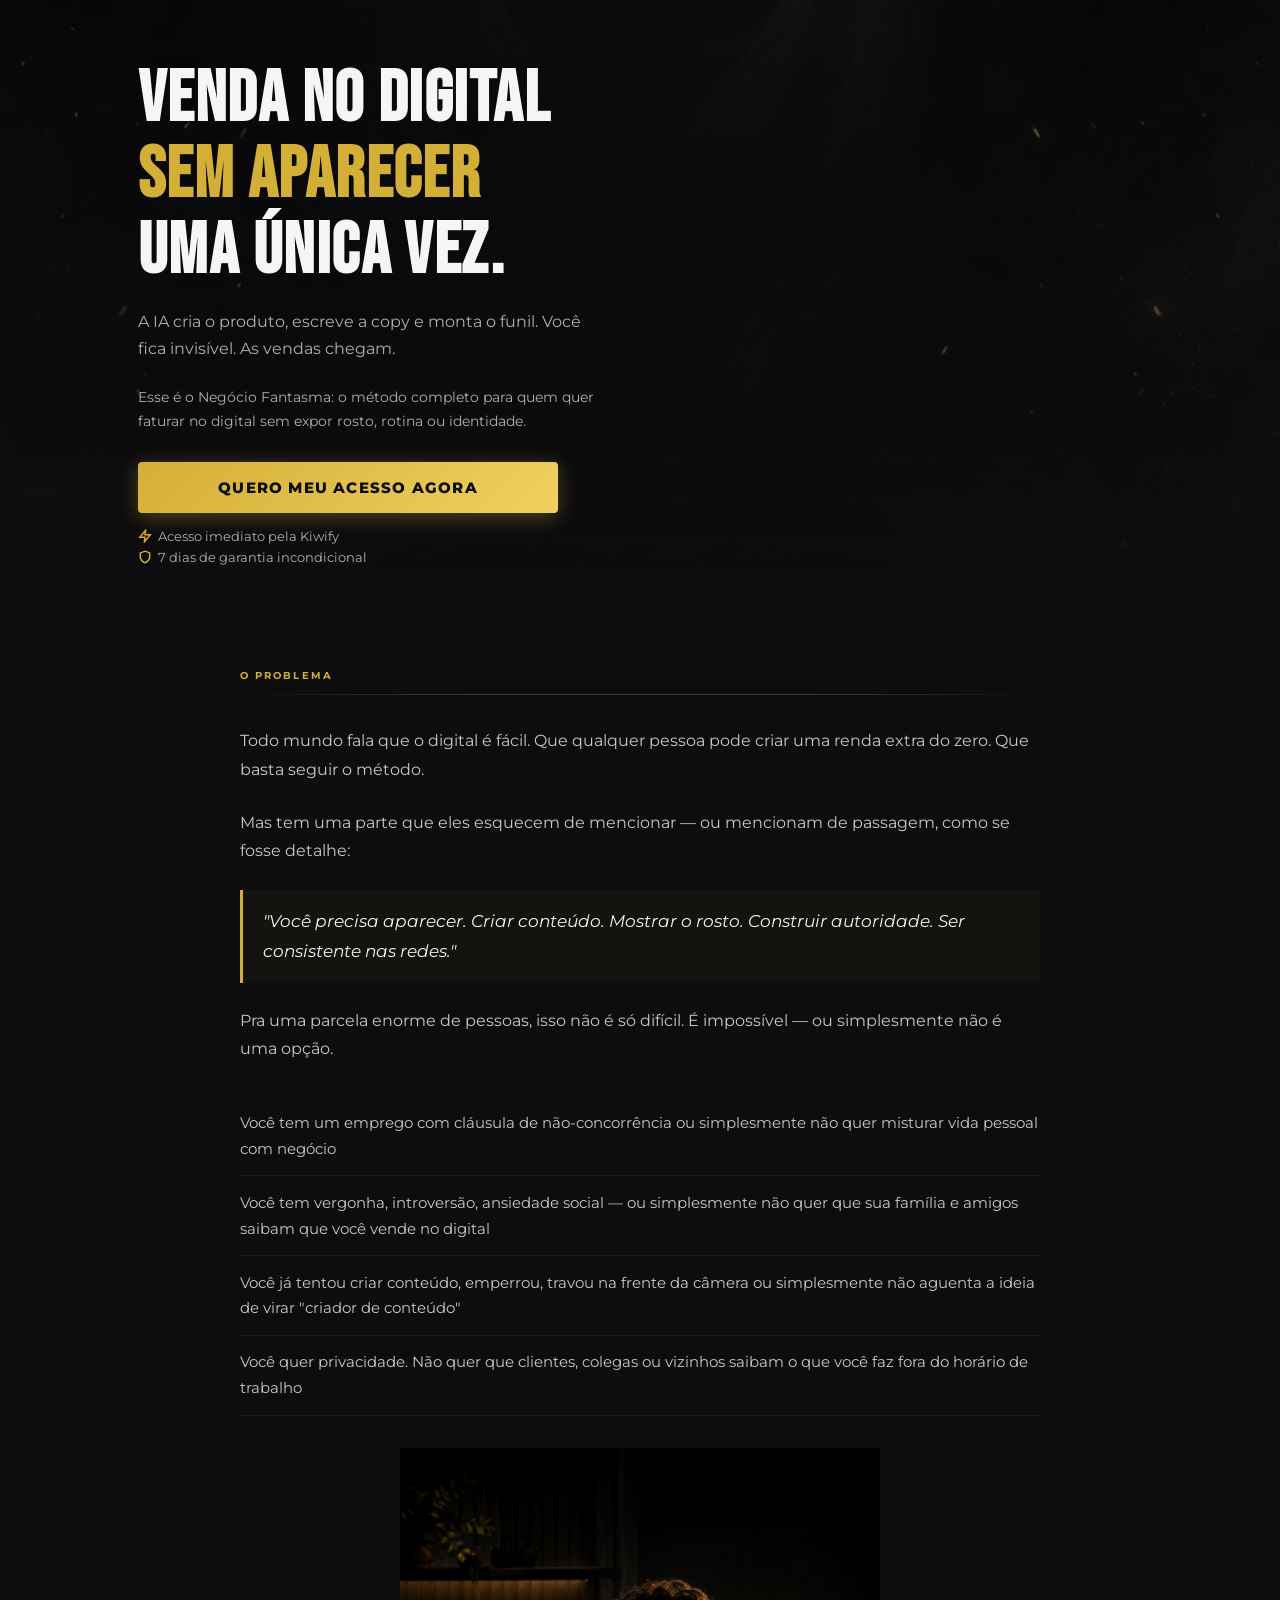
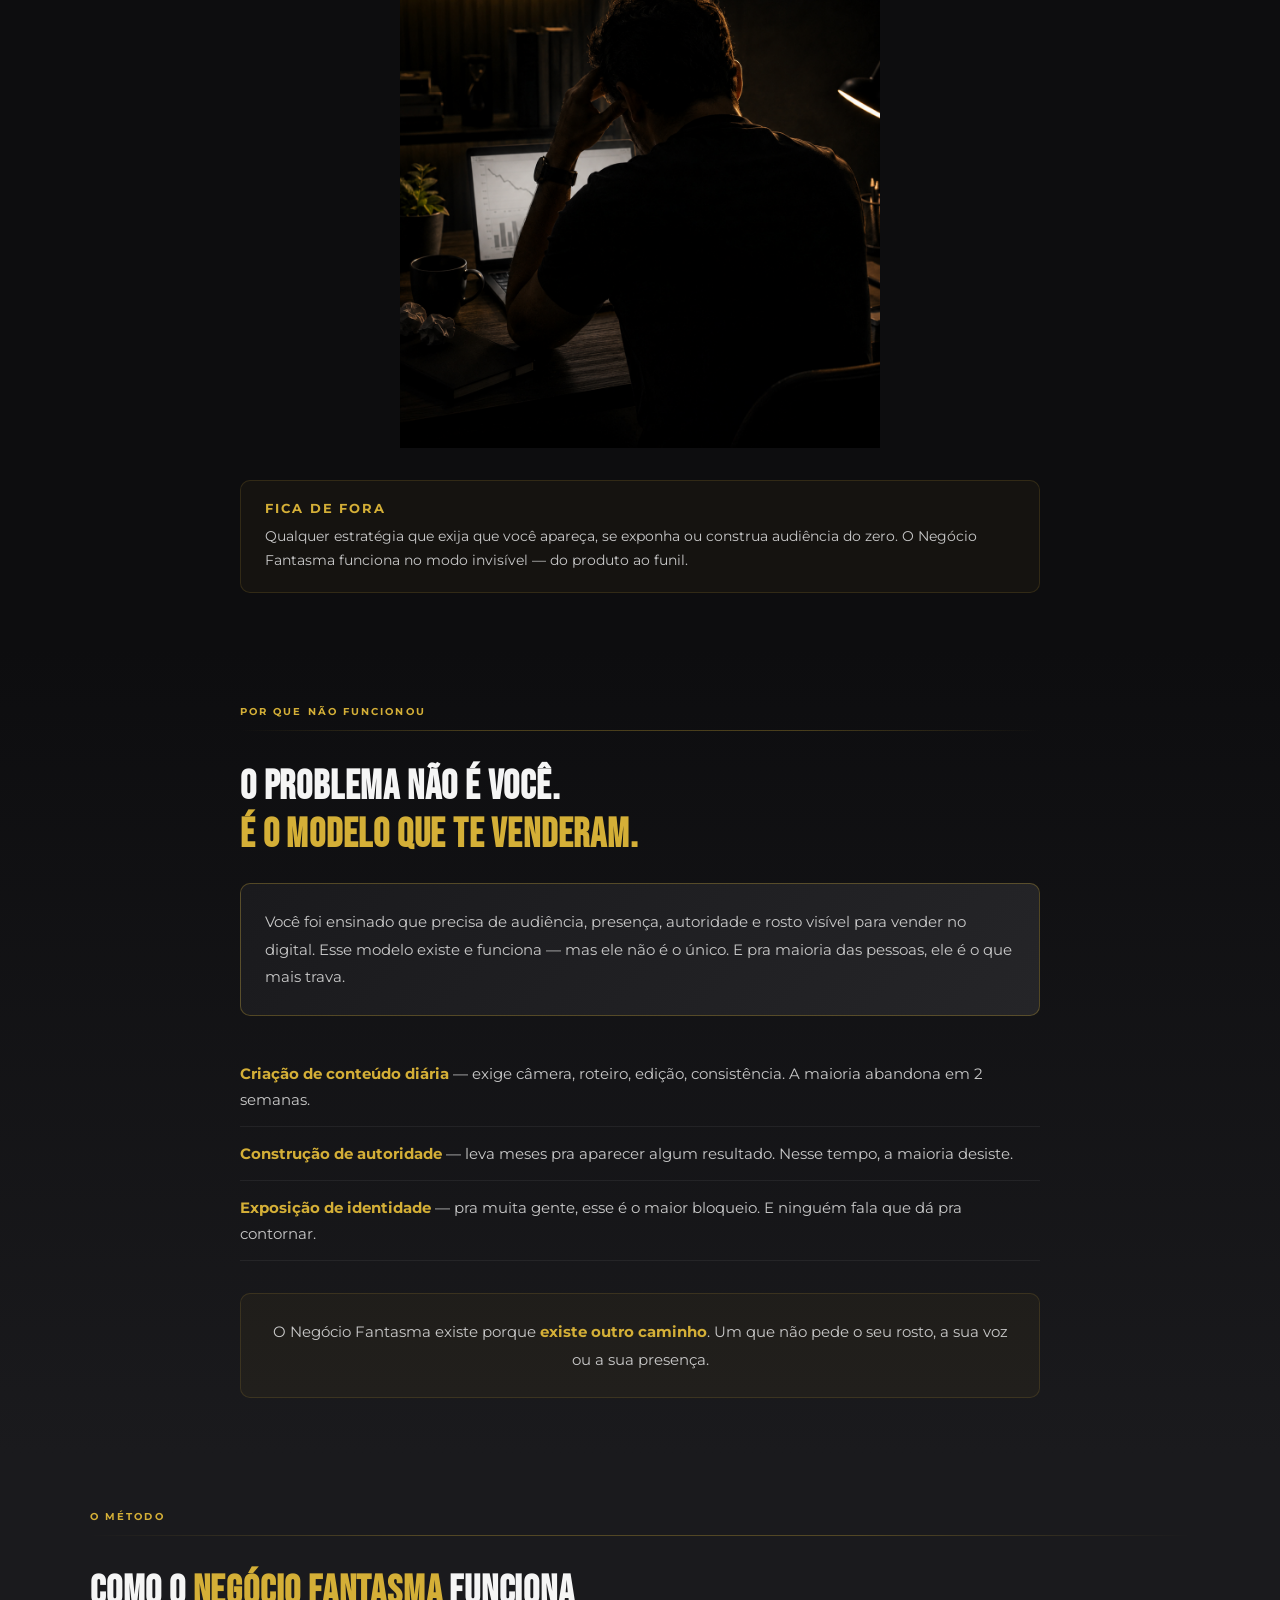
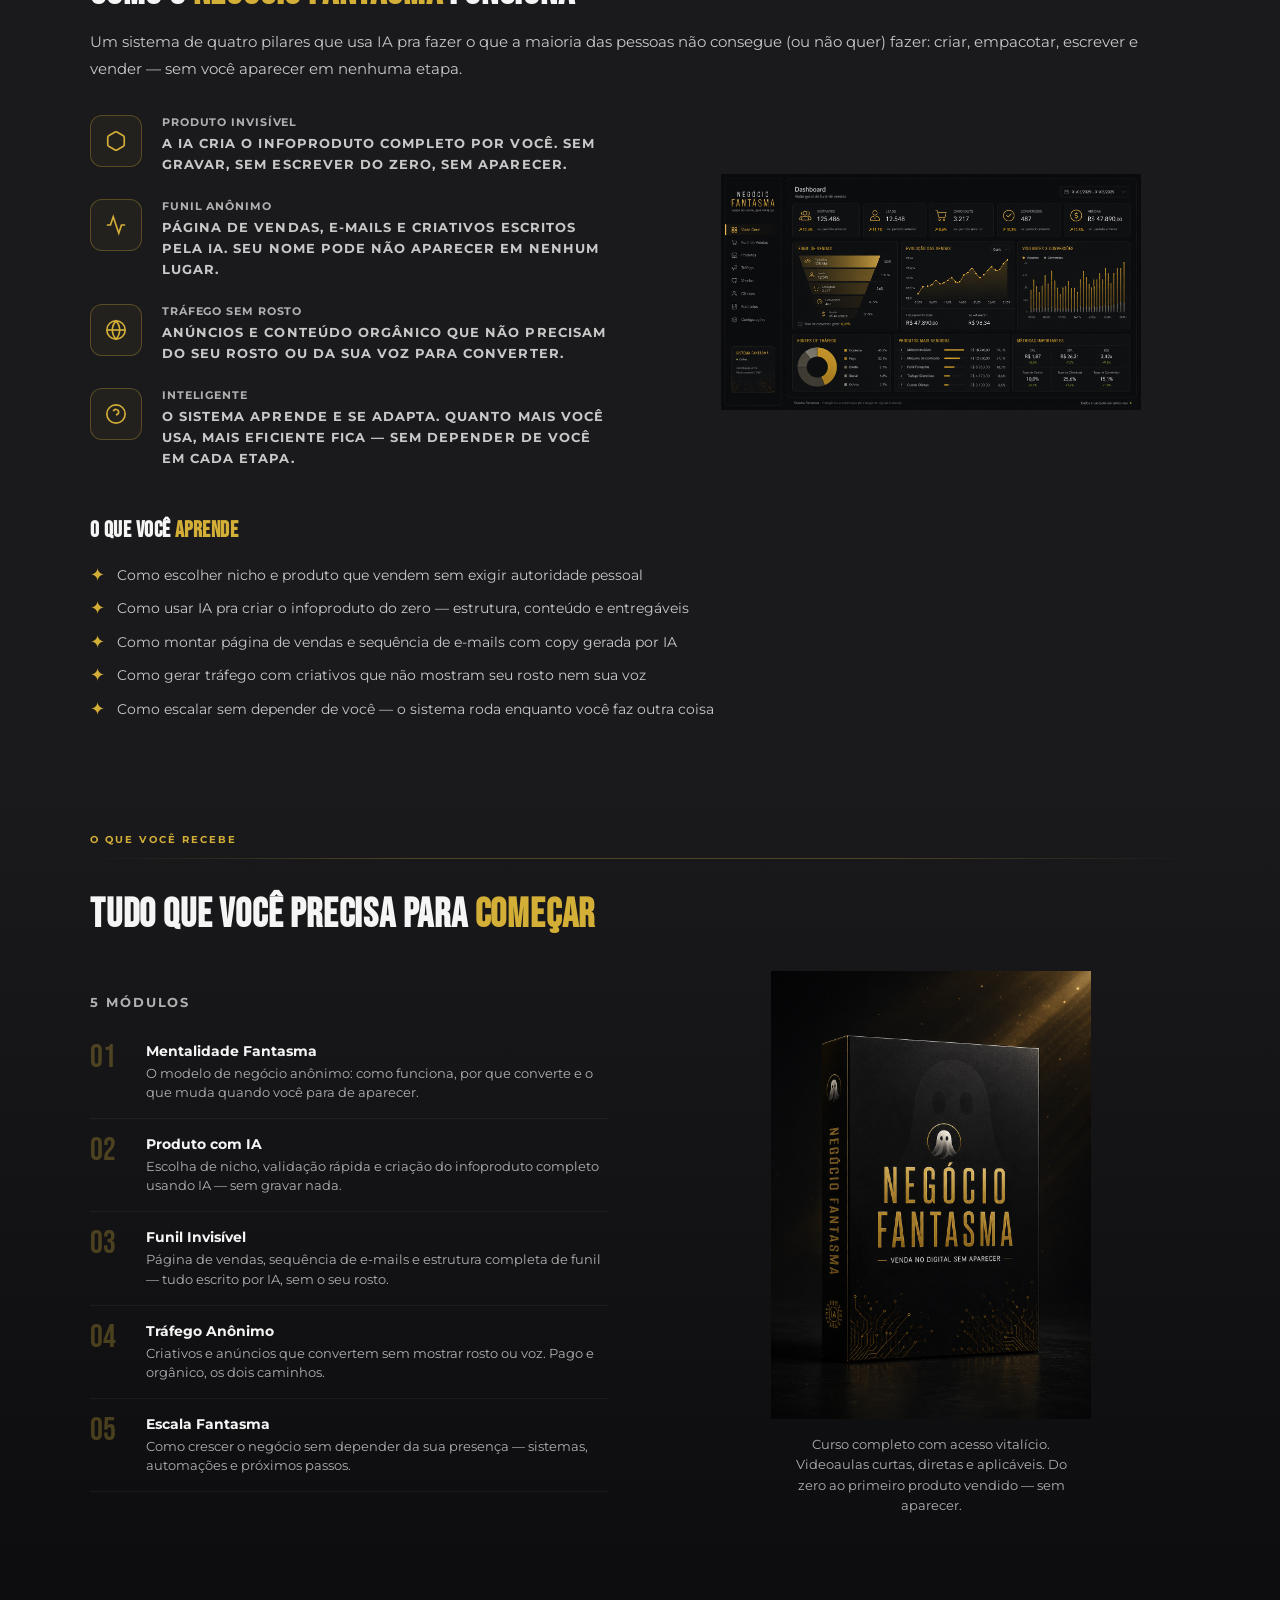
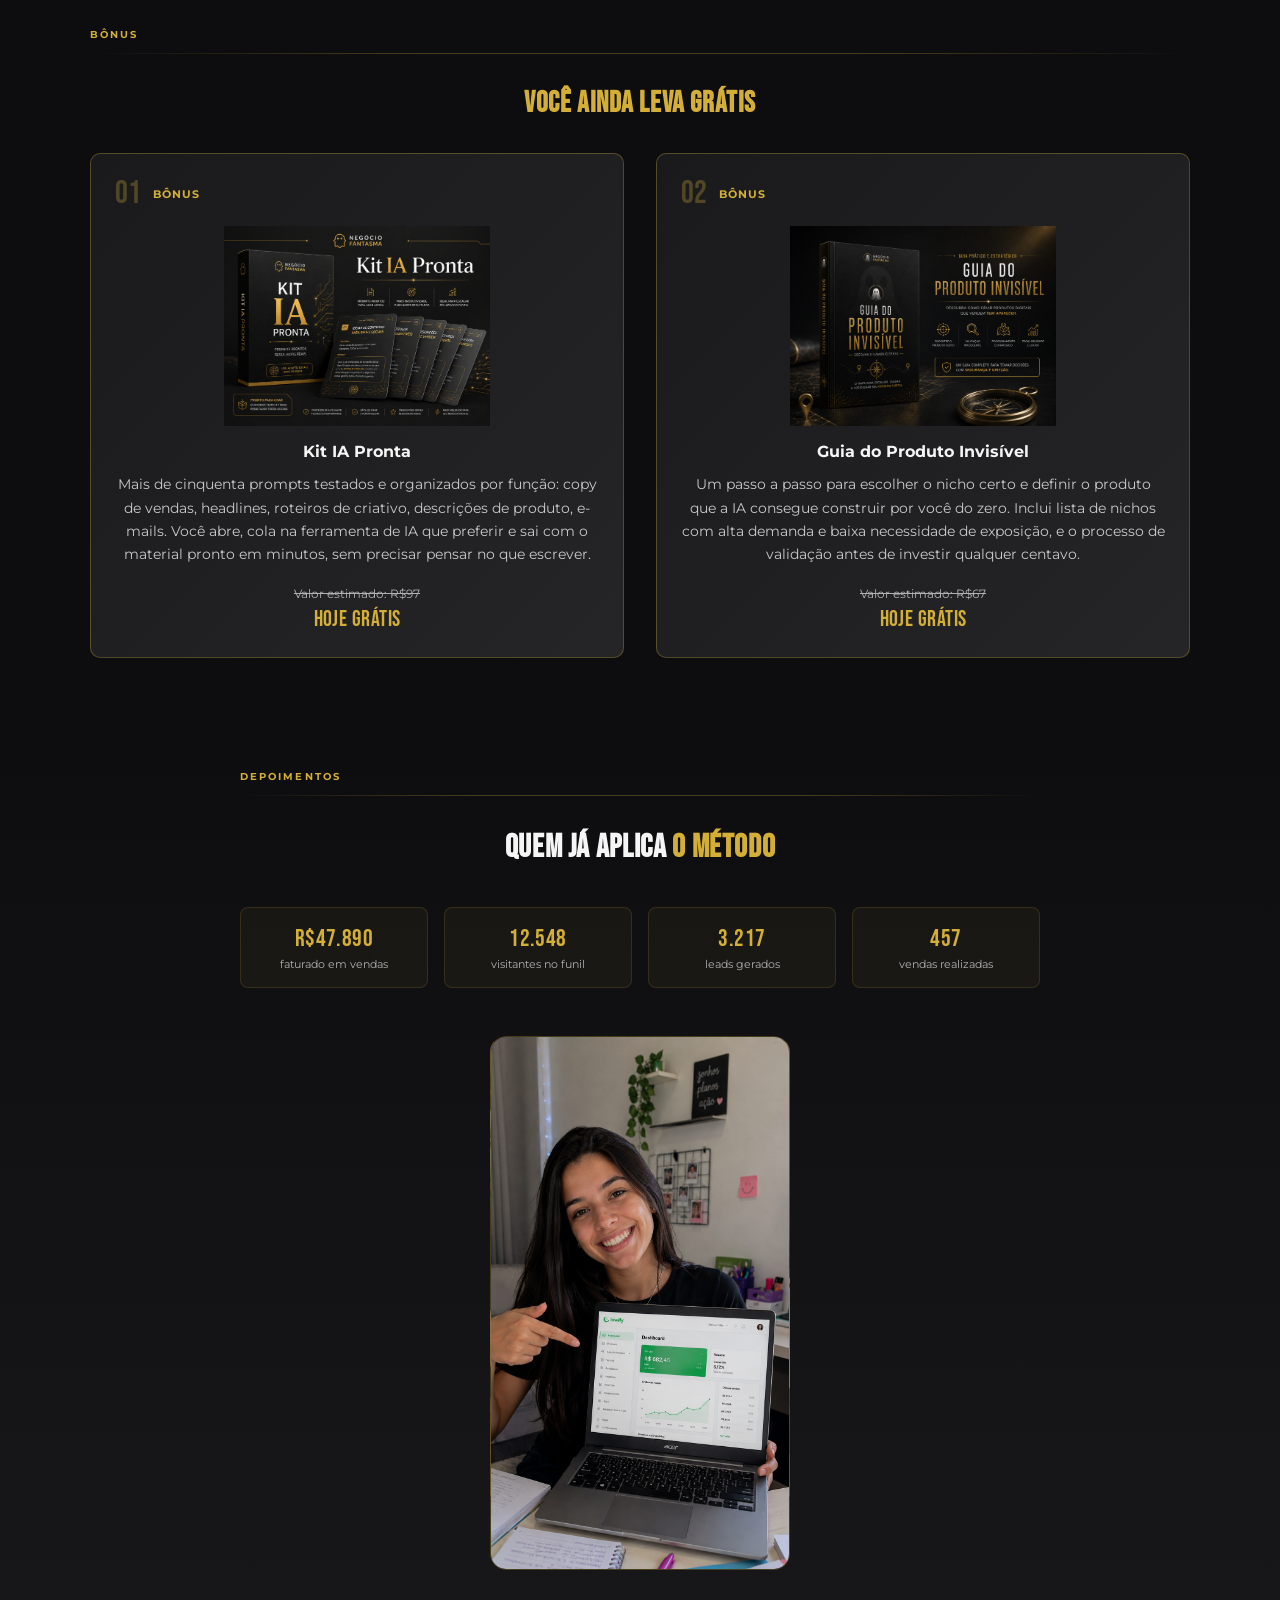
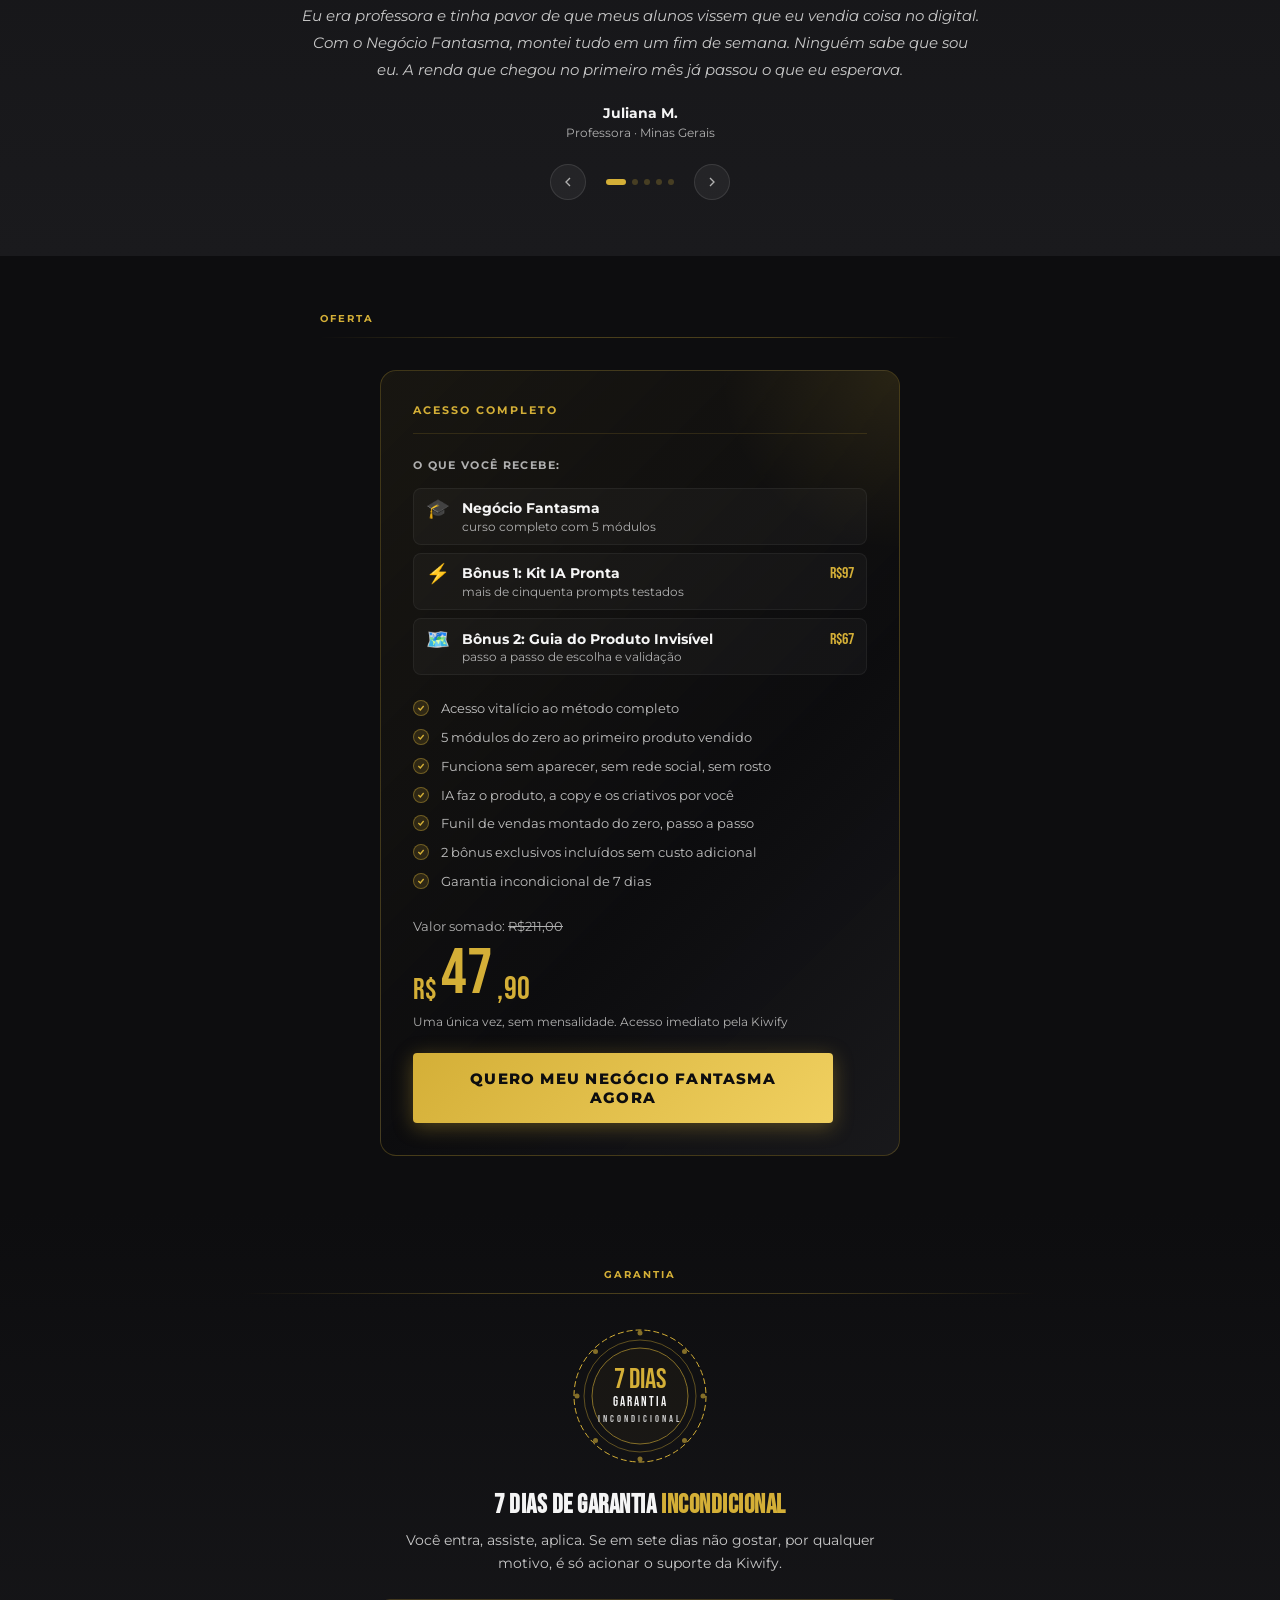
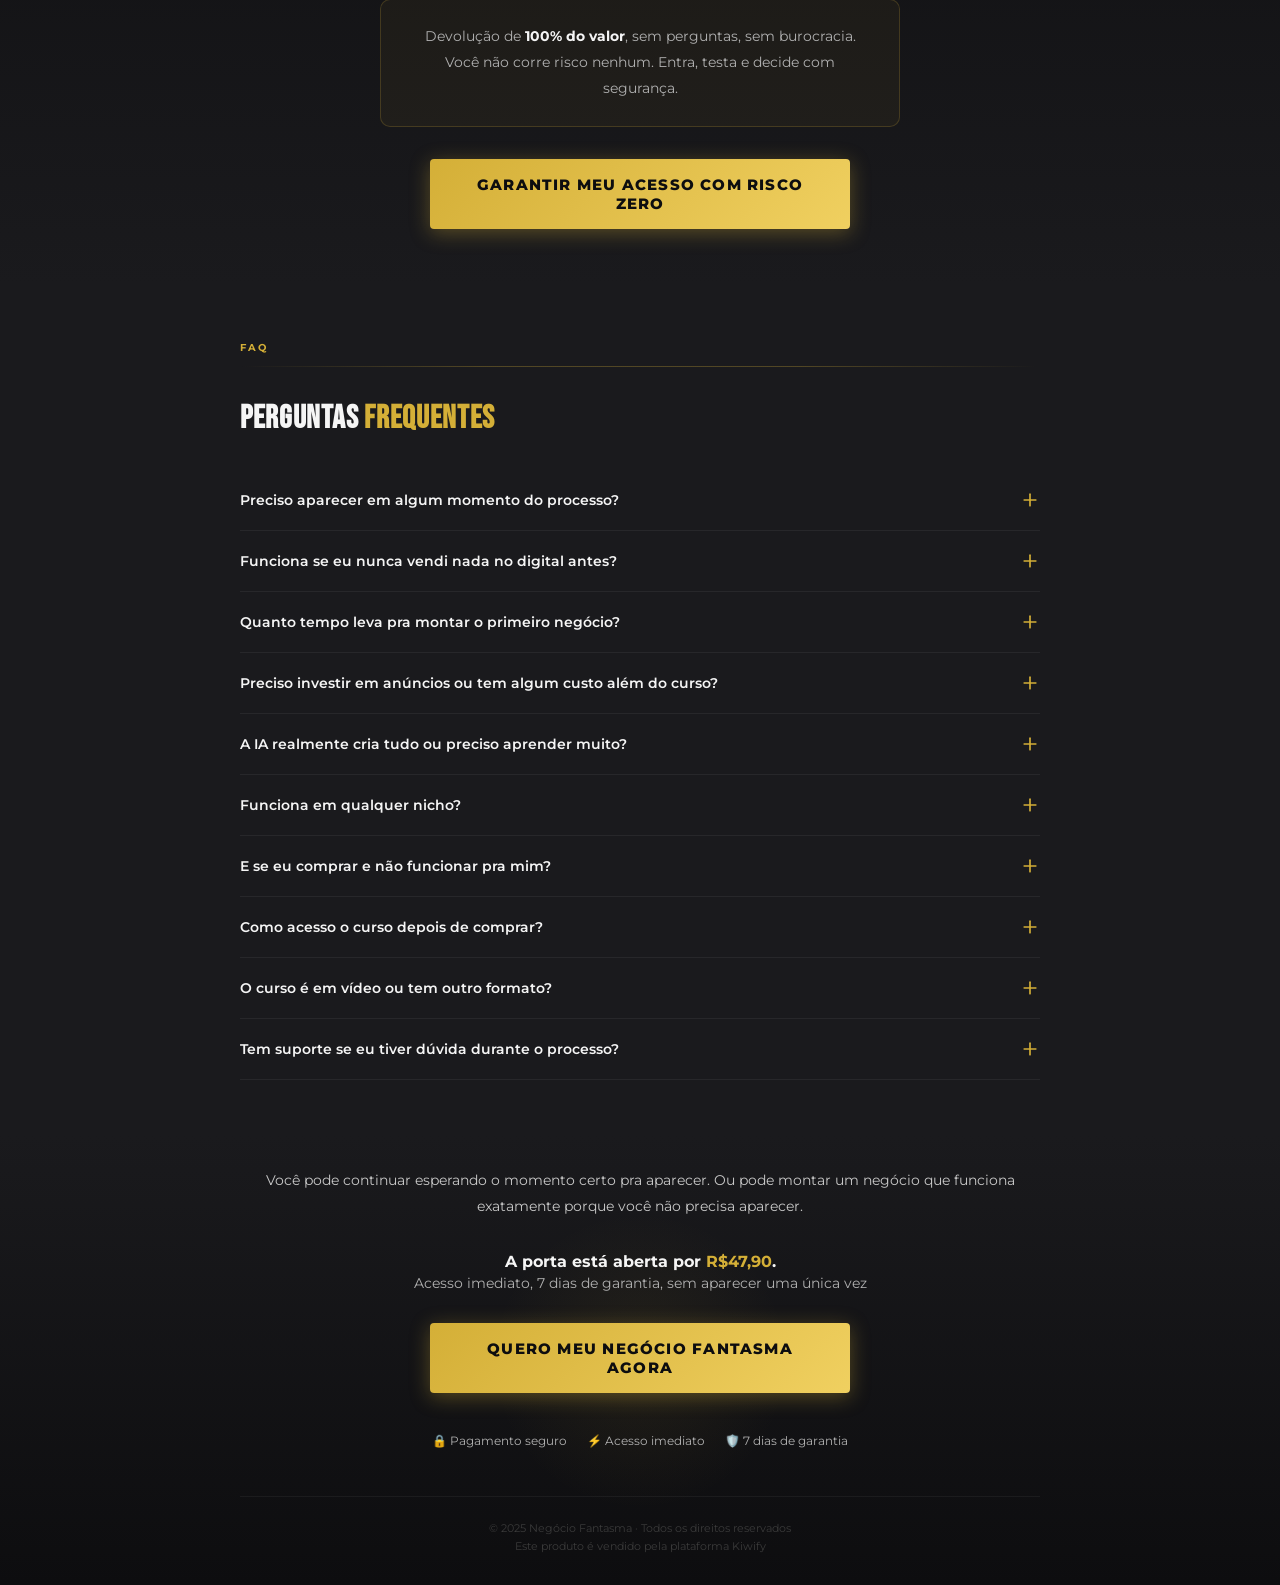
<file: index.html>
<!DOCTYPE html>
<html lang="pt-BR">
<head>
  <meta charset="UTF-8" />
  <meta name="viewport" content="width=device-width, initial-scale=1.0" />

  <!-- Google tag (gtag.js) — GA4 -->
  <script async src="https://www.googletagmanager.com/gtag/js?id=G-VH9KSGXKC7"></script>
  <script>
    window.dataLayer = window.dataLayer || [];
    function gtag(){dataLayer.push(arguments);}
    gtag('js', new Date());
    gtag('config', 'G-VH9KSGXKC7');
  </script>

  <!-- Meta Pixel -->
  <script>
    !function(f,b,e,v,n,t,s)
    {if(f.fbq)return;n=f.fbq=function(){n.callMethod?
    n.callMethod.apply(n,arguments):n.queue.push(arguments)};
    if(!f._fbq)f._fbq=n;n.push=n;n.loaded=!0;n.version='2.0';
    n.queue=[];t=b.createElement(e);t.async=!0;
    t.src=v;s=b.getElementsByTagName(e)[0];
    s.parentNode.insertBefore(t,s)}(window, document,'script',
    'https://connect.facebook.net/en_US/fbevents.js');
    fbq('init', '1717456686157031');
    fbq('track', 'PageView');
  </script>
  <noscript><img height="1" width="1" style="display:none"
    src="https://www.facebook.com/tr?id=1717456686157031&ev=PageView&noscript=1" /></noscript>
  <!-- End Meta Pixel -->

  <title>Negócio Fantasma — Venda no Digital Sem Aparecer</title>

  <!-- SEO -->
  <meta name="description" content="O método Negócio Fantasma pra criar renda no digital sem aparecer, sem gravar vídeo e sem mostrar o rosto. Venda produtos invisíveis na internet começando do zero." />
  <meta name="robots" content="index, follow, max-image-preview:large, max-snippet:-1" />
  <meta name="author" content="Negócio Fantasma" />
  <link rel="canonical" href="https://www.iadanheiro.com.br/" />
  <link rel="icon" type="image/png" href="/favicon.png" />

  <!-- Open Graph -->
  <meta property="og:type" content="website" />
  <meta property="og:site_name" content="Negócio Fantasma" />
  <meta property="og:locale" content="pt_BR" />
  <meta property="og:url" content="https://www.iadanheiro.com.br/" />
  <meta property="og:title" content="Negócio Fantasma — Venda no Digital Sem Aparecer" />
  <meta property="og:description" content="Crie uma renda no digital sem aparecer, sem gravar vídeo e sem mostrar o rosto. Descubra o método pra vender produtos invisíveis na internet." />
  <meta property="og:image" content="https://www.iadanheiro.com.br/images/img1.png" />

  <!-- Twitter -->
  <meta name="twitter:card" content="summary_large_image" />
  <meta name="twitter:title" content="Negócio Fantasma — Venda no Digital Sem Aparecer" />
  <meta name="twitter:description" content="Crie uma renda no digital sem aparecer, sem gravar vídeo e sem mostrar o rosto." />
  <meta name="twitter:image" content="https://www.iadanheiro.com.br/images/img1.png" />

  <!-- Structured data -->
  <script type="application/ld+json">
  {
    "@context": "https://schema.org",
    "@type": "WebSite",
    "name": "Negócio Fantasma",
    "url": "https://www.iadanheiro.com.br/",
    "inLanguage": "pt-BR",
    "description": "O método pra criar renda no digital sem aparecer, sem gravar vídeo e sem mostrar o rosto."
  }
  </script>

  <link rel="preconnect" href="https://fonts.googleapis.com" />
  <link rel="preconnect" href="https://fonts.gstatic.com" crossorigin />
  <link href="https://fonts.googleapis.com/css2?family=Bebas+Neue&family=Montserrat:ital,wght@0,400;0,500;0,600;0,700;1,400&display=swap" rel="stylesheet" />
  <link rel="stylesheet" href="styles.css" />
  <link rel="preconnect" href="https://cdn.vslplay.com" />
  <link rel="preconnect" href="https://api.vslplay.com" />
  <link rel="preconnect" href="https://www.youtube.com" />
  <link rel="preload" as="script" href="https://cdn.vslplay.com/player.js" />
</head>
<body>

<!-- ===== HERO ===== -->
<section style="background:radial-gradient(ellipse at top center,#1a1a1d 0%,#0d0d0f 60%);padding:0;position:relative;overflow:hidden;">
  <!-- bg image espelho -->
  <div style="position:absolute;inset:0;z-index:0;opacity:0.35;transform:scaleX(-1);">
    <img src="images/img1.png" alt="" aria-hidden="true" style="width:100%;height:100%;object-fit:cover;object-position:center;" />
  </div>
  <!-- bg image normal -->
  <div style="position:absolute;inset:0;z-index:0;opacity:0.45;">
    <img src="images/img1.png" alt="" aria-hidden="true" style="width:100%;height:100%;object-fit:cover;object-position:center;" />
  </div>
  <!-- gradient overlay -->
  <div style="position:absolute;inset:0;z-index:1;background:linear-gradient(to bottom,rgba(13,13,15,0.1) 0%,rgba(13,13,15,0.5) 60%,#0d0d0f 100%);"></div>

  <div class="nf-hero-inner" style="position:relative;z-index:2;max-width:480px;margin:0 auto;padding:3rem 1.25rem 2rem;">
    <!-- LEFT — text + CTA -->
    <div class="nf-hero-left">
      <div style="text-align:center;margin-bottom:1.25rem;">
        <h1 class="nf-title" style="font-size:clamp(2.8rem,10vw,4.5rem);line-height:1;margin-bottom:0.25rem;">VENDA NO DIGITAL</h1>
        <h1 class="nf-title nf-gold" style="font-size:clamp(2.8rem,10vw,4.5rem);line-height:1;margin-bottom:0.25rem;">SEM APARECER</h1>
        <h1 class="nf-title" style="font-size:clamp(2.8rem,10vw,4.5rem);line-height:1;">UMA ÚNICA VEZ.</h1>
      </div>

      <p style="font-size:1rem;line-height:1.7;color:#b0b0b0;text-align:center;margin-bottom:1.5rem;">
        A IA cria o produto, escreve a copy e monta o funil. Você fica invisível. As vendas chegam.
      </p>

      <!-- VSL mobile -->
      <div class="nf-hero-vsl-mobile">
        <div id="nf-vsl-slot-mobile" style="margin-bottom:1.75rem;aspect-ratio:16/9;"></div>
      </div>

      <p style="font-size:0.875rem;line-height:1.7;color:#b0b0b0;text-align:center;margin-bottom:1.75rem;">
        Esse é o Negócio Fantasma: o método completo para quem quer faturar no digital sem expor rosto, rotina ou identidade.
      </p>

      <div style="display:flex;justify-content:center;margin-bottom:1rem;">
        <a href="https://pay.kiwify.com.br/2VJCa4D" class="nf-btn nf-btn-pulse">QUERO MEU ACESSO AGORA</a>
      </div>

      <div class="nf-trust-badges" style="display:flex;flex-direction:column;gap:6px;align-items:center;margin-top:0.75rem;">
        <div class="nf-trust-badge">
          <svg width="14" height="14" viewBox="0 0 24 24" fill="none" stroke="currentColor" stroke-width="2.5"><polygon points="13 2 3 14 12 14 11 22 21 10 12 10 13 2"/></svg>
          <span>Acesso imediato pela Kiwify</span>
        </div>
        <div class="nf-trust-badge">
          <svg width="14" height="14" viewBox="0 0 24 24" fill="none" stroke="currentColor" stroke-width="2.5"><path d="M12 22s8-4 8-10V5l-8-3-8 3v7c0 6 8 10 8 10z"/></svg>
          <span>7 dias de garantia incondicional</span>
        </div>
      </div>
    </div>

    <!-- RIGHT — VSL desktop -->
    <div class="nf-hero-right nf-hero-vsl-desktop">
      <div id="nf-vsl-slot-desktop" style="aspect-ratio:16/9;width:100%;"></div>
    </div>
  </div>
</section>

<!-- ===== DOR ===== -->
<section class="nf-section" style="background:#0d0d0f;">
  <div class="nf-container">
    <p class="nf-section-label">O problema</p>
    <div class="nf-divider" style="margin:0.75rem 0 2rem;"></div>

    <div class="nf-fade-up">
      <p style="font-size:1rem;line-height:1.8;color:#c8c8c8;margin-bottom:1.5rem;">
        Todo mundo fala que o digital é fácil. Que qualquer pessoa pode criar uma renda extra do zero. Que basta seguir o método.
      </p>
      <p style="font-size:1rem;line-height:1.8;color:#c8c8c8;margin-bottom:1.5rem;">
        Mas tem uma parte que eles esquecem de mencionar — ou mencionam de passagem, como se fosse detalhe:
      </p>

      <div style="border-left:3px solid #d4af37;padding:1rem 1.25rem;margin-bottom:1.5rem;background:rgba(212,175,55,0.03);">
        <p style="font-size:1.05rem;line-height:1.8;color:#f5f5f5;font-style:italic;margin:0;">
          "Você precisa aparecer. Criar conteúdo. Mostrar o rosto. Construir autoridade. Ser consistente nas redes."
        </p>
      </div>

      <p style="font-size:1rem;line-height:1.8;color:#c8c8c8;margin-bottom:2rem;">
        Pra uma parcela enorme de pessoas, isso não é só difícil. É impossível — ou simplesmente não é uma opção.
      </p>
    </div>

    <div class="nf-stagger" style="margin-bottom:2rem;">
      <div style="padding:0.85rem 0;border-bottom:1px solid rgba(255,255,255,0.06);">
        <p style="font-size:0.95rem;line-height:1.7;color:#c8c8c8;margin:0;">Você tem um emprego com cláusula de não-concorrência ou simplesmente não quer misturar vida pessoal com negócio</p>
      </div>
      <div style="padding:0.85rem 0;border-bottom:1px solid rgba(255,255,255,0.06);">
        <p style="font-size:0.95rem;line-height:1.7;color:#c8c8c8;margin:0;">Você tem vergonha, introversão, ansiedade social — ou simplesmente não quer que sua família e amigos saibam que você vende no digital</p>
      </div>
      <div style="padding:0.85rem 0;border-bottom:1px solid rgba(255,255,255,0.06);">
        <p style="font-size:0.95rem;line-height:1.7;color:#c8c8c8;margin:0;">Você já tentou criar conteúdo, emperrou, travou na frente da câmera ou simplesmente não aguenta a ideia de virar "criador de conteúdo"</p>
      </div>
      <div style="padding:0.85rem 0;border-bottom:1px solid rgba(255,255,255,0.06);">
        <p style="font-size:0.95rem;line-height:1.7;color:#c8c8c8;margin:0;">Você quer privacidade. Não quer que clientes, colegas ou vizinhos saibam o que você faz fora do horário de trabalho</p>
      </div>
    </div>

    <div style="margin-bottom:2rem;">
      <img src="images/img3.png" alt="Negócio Fantasma" style="width:100%;max-width:480px;display:block;margin:0 auto;" />
    </div>

    <div class="nf-fade-up" style="background:rgba(212,175,55,0.04);border:1px solid rgba(212,175,55,0.15);border-radius:10px;padding:1.25rem 1.5rem;">
      <p style="font-size:0.8rem;font-weight:700;letter-spacing:0.15em;text-transform:uppercase;color:#d4af37;margin-bottom:0.5rem;">Fica de fora</p>
      <p style="font-size:0.9rem;line-height:1.7;color:#c8c8c8;margin:0;">
        Qualquer estratégia que exija que você apareça, se exponha ou construa audiência do zero. O Negócio Fantasma funciona no modo invisível — do produto ao funil.
      </p>
    </div>
  </div>
</section>

<!-- ===== POR QUE NÃO FUNCIONOU ===== -->
<section class="nf-section" style="background:linear-gradient(180deg,#0d0d0f 0%,#1a1a1d 100%);">
  <div class="nf-container">
    <p class="nf-section-label">Por que não funcionou</p>
    <div class="nf-divider" style="margin:0.75rem 0 2rem;"></div>

    <h2 class="nf-title nf-fade-up" style="font-size:clamp(1.8rem,5vw,2.5rem);margin-bottom:1.5rem;">
      O PROBLEMA NÃO É VOCÊ.<br/>
      <span class="nf-gold">É O MODELO QUE TE VENDERAM.</span>
    </h2>

    <div class="nf-card-gold nf-fade-up" style="margin-bottom:2rem;">
      <p style="font-size:0.95rem;line-height:1.8;color:#c8c8c8;margin:0;">
        Você foi ensinado que precisa de audiência, presença, autoridade e rosto visível para vender no digital. Esse modelo existe e funciona — mas ele não é o único. E pra maioria das pessoas, ele é o que mais trava.
      </p>
    </div>

    <div class="nf-stagger" style="margin-bottom:2rem;">
      <div style="padding:0.85rem 0;border-bottom:1px solid rgba(255,255,255,0.06);">
        <p style="font-size:0.95rem;line-height:1.7;color:#c8c8c8;margin:0;"><span style="color:#d4af37;font-weight:700;">Criação de conteúdo diária</span> — exige câmera, roteiro, edição, consistência. A maioria abandona em 2 semanas.</p>
      </div>
      <div style="padding:0.85rem 0;border-bottom:1px solid rgba(255,255,255,0.06);">
        <p style="font-size:0.95rem;line-height:1.7;color:#c8c8c8;margin:0;"><span style="color:#d4af37;font-weight:700;">Construção de autoridade</span> — leva meses pra aparecer algum resultado. Nesse tempo, a maioria desiste.</p>
      </div>
      <div style="padding:0.85rem 0;border-bottom:1px solid rgba(255,255,255,0.06);">
        <p style="font-size:0.95rem;line-height:1.7;color:#c8c8c8;margin:0;"><span style="color:#d4af37;font-weight:700;">Exposição de identidade</span> — pra muita gente, esse é o maior bloqueio. E ninguém fala que dá pra contornar.</p>
      </div>
    </div>

    <div class="nf-fade-up" style="background:rgba(212,175,55,0.04);border:1px solid rgba(212,175,55,0.15);border-radius:10px;padding:1.5rem;text-align:center;">
      <p style="font-size:0.95rem;line-height:1.8;color:#c8c8c8;margin:0;">
        O Negócio Fantasma existe porque <span class="nf-gold" style="font-weight:700;">existe outro caminho</span>. Um que não pede o seu rosto, a sua voz ou a sua presença.
      </p>
    </div>
  </div>
</section>

<!-- ===== MÉTODO ===== -->
<section class="nf-section" style="background:#1a1a1d;">
  <div class="nf-container">
    <p class="nf-section-label">O Método</p>
    <div class="nf-divider" style="margin:0.75rem 0 2rem;"></div>

    <h2 class="nf-title nf-fade-up" style="font-size:clamp(1.8rem,5vw,2.5rem);margin-bottom:0.75rem;">
      COMO O <span class="nf-gold">NEGÓCIO FANTASMA</span> FUNCIONA
    </h2>

    <p class="nf-fade-up" style="font-size:0.95rem;line-height:1.8;color:#c8c8c8;margin-bottom:2rem;">
      Um sistema de quatro pilares que usa IA pra fazer o que a maioria das pessoas não consegue (ou não quer) fazer: criar, empacotar, escrever e vender — sem você aparecer em nenhuma etapa.
    </p>

    <div class="nf-grid-2 nf-fade-up" style="margin-bottom:3rem;">
      <!-- left: pillars -->
      <div style="display:flex;flex-direction:column;gap:1.5rem;">
        <div class="nf-icon-pill">
          <div class="icon-wrap">
            <svg width="22" height="22" viewBox="0 0 24 24" fill="none" stroke="currentColor" stroke-width="1.8"><path d="M21 16V8a2 2 0 0 0-1-1.73l-7-4a2 2 0 0 0-2 0l-7 4A2 2 0 0 0 3 8v8a2 2 0 0 0 1 1.73l7 4a2 2 0 0 0 2 0l7-4A2 2 0 0 0 21 16z"/></svg>
          </div>
          <span style="font-size:0.7rem;font-weight:700;letter-spacing:0.08em;text-transform:uppercase;color:#b0b0b0;">PRODUTO INVISÍVEL</span>
          <p style="font-size:0.82rem;line-height:1.6;color:#c8c8c8;text-align:center;margin:0;">A IA cria o infoproduto completo por você. Sem gravar, sem escrever do zero, sem aparecer.</p>
        </div>
        <div class="nf-icon-pill">
          <div class="icon-wrap">
            <svg width="22" height="22" viewBox="0 0 24 24" fill="none" stroke="currentColor" stroke-width="1.8"><path d="M22 12h-4l-3 9L9 3l-3 9H2"/></svg>
          </div>
          <span style="font-size:0.7rem;font-weight:700;letter-spacing:0.08em;text-transform:uppercase;color:#b0b0b0;">FUNIL ANÔNIMO</span>
          <p style="font-size:0.82rem;line-height:1.6;color:#c8c8c8;text-align:center;margin:0;">Página de vendas, e-mails e criativos escritos pela IA. Seu nome pode não aparecer em nenhum lugar.</p>
        </div>
        <div class="nf-icon-pill">
          <div class="icon-wrap">
            <svg width="22" height="22" viewBox="0 0 24 24" fill="none" stroke="currentColor" stroke-width="1.8"><circle cx="12" cy="12" r="10"/><line x1="2" y1="12" x2="22" y2="12"/><path d="M12 2a15.3 15.3 0 0 1 4 10 15.3 15.3 0 0 1-4 10 15.3 15.3 0 0 1-4-10 15.3 15.3 0 0 1 4-10z"/></svg>
          </div>
          <span style="font-size:0.7rem;font-weight:700;letter-spacing:0.08em;text-transform:uppercase;color:#b0b0b0;">TRÁFEGO SEM ROSTO</span>
          <p style="font-size:0.82rem;line-height:1.6;color:#c8c8c8;text-align:center;margin:0;">Anúncios e conteúdo orgânico que não precisam do seu rosto ou da sua voz para converter.</p>
        </div>
        <div class="nf-icon-pill">
          <div class="icon-wrap">
            <svg width="22" height="22" viewBox="0 0 24 24" fill="none" stroke="currentColor" stroke-width="1.8"><circle cx="12" cy="12" r="10"/><path d="M9.09 9a3 3 0 0 1 5.83 1c0 2-3 3-3 3"/><line x1="12" y1="17" x2="12.01" y2="17"/></svg>
          </div>
          <span style="font-size:0.7rem;font-weight:700;letter-spacing:0.08em;text-transform:uppercase;color:#b0b0b0;">INTELIGENTE</span>
          <p style="font-size:0.82rem;line-height:1.6;color:#c8c8c8;text-align:center;margin:0;">O sistema aprende e se adapta. Quanto mais você usa, mais eficiente fica — sem depender de você em cada etapa.</p>
        </div>
      </div>

      <!-- right: image -->
      <div style="display:flex;align-items:center;justify-content:center;">
        <img src="images/img4.png" alt="Método Negócio Fantasma" style="width:100%;max-width:420px;display:block;" />
      </div>
    </div>

    <div class="nf-fade-up">
      <h3 class="nf-title" style="font-size:1.4rem;margin-bottom:1.25rem;">O QUE VOCÊ <span class="nf-gold">APRENDE</span></h3>
      <div style="display:flex;flex-direction:column;gap:0.65rem;">
        <div style="display:flex;gap:0.75rem;align-items:flex-start;">
          <span style="color:#d4af37;font-size:1.1rem;line-height:1;flex-shrink:0;margin-top:2px;">✦</span>
          <p style="font-size:0.9rem;line-height:1.6;color:#c8c8c8;margin:0;">Como escolher nicho e produto que vendem sem exigir autoridade pessoal</p>
        </div>
        <div style="display:flex;gap:0.75rem;align-items:flex-start;">
          <span style="color:#d4af37;font-size:1.1rem;line-height:1;flex-shrink:0;margin-top:2px;">✦</span>
          <p style="font-size:0.9rem;line-height:1.6;color:#c8c8c8;margin:0;">Como usar IA pra criar o infoproduto do zero — estrutura, conteúdo e entregáveis</p>
        </div>
        <div style="display:flex;gap:0.75rem;align-items:flex-start;">
          <span style="color:#d4af37;font-size:1.1rem;line-height:1;flex-shrink:0;margin-top:2px;">✦</span>
          <p style="font-size:0.9rem;line-height:1.6;color:#c8c8c8;margin:0;">Como montar página de vendas e sequência de e-mails com copy gerada por IA</p>
        </div>
        <div style="display:flex;gap:0.75rem;align-items:flex-start;">
          <span style="color:#d4af37;font-size:1.1rem;line-height:1;flex-shrink:0;margin-top:2px;">✦</span>
          <p style="font-size:0.9rem;line-height:1.6;color:#c8c8c8;margin:0;">Como gerar tráfego com criativos que não mostram seu rosto nem sua voz</p>
        </div>
        <div style="display:flex;gap:0.75rem;align-items:flex-start;">
          <span style="color:#d4af37;font-size:1.1rem;line-height:1;flex-shrink:0;margin-top:2px;">✦</span>
          <p style="font-size:0.9rem;line-height:1.6;color:#c8c8c8;margin:0;">Como escalar sem depender de você — o sistema roda enquanto você faz outra coisa</p>
        </div>
      </div>
    </div>
  </div>
</section>

<!-- ===== O QUE VOCÊ RECEBE ===== -->
<section class="nf-section" style="background:linear-gradient(180deg,#1a1a1d 0%,#0d0d0f 100%);">
  <div class="nf-container">
    <p class="nf-section-label">O que você recebe</p>
    <div class="nf-divider" style="margin:0.75rem 0 2rem;"></div>

    <h2 class="nf-title nf-fade-up" style="font-size:clamp(1.8rem,5vw,2.5rem);margin-bottom:2rem;">
      TUDO QUE VOCÊ PRECISA PARA <span class="nf-gold">COMEÇAR</span>
    </h2>

    <div class="nf-grid-2 nf-grid-reverse nf-fade-up">
      <!-- left: image + caption -->
      <div style="display:flex;flex-direction:column;align-items:center;">
        <img src="images/img5.png" alt="Negócio Fantasma — Curso Completo" style="width:72%;max-width:320px;display:block;margin-bottom:1rem;" />
        <p style="font-size:0.8rem;line-height:1.6;color:#b0b0b0;text-align:center;max-width:280px;">
          Curso completo com acesso vitalício. Videoaulas curtas, diretas e aplicáveis. Do zero ao primeiro produto vendido — sem aparecer.
        </p>
      </div>

      <!-- right: modules -->
      <div>
        <h3 style="font-size:0.8rem;font-weight:700;letter-spacing:0.15em;text-transform:uppercase;color:#b0b0b0;margin-bottom:1rem;">5 MÓDULOS</h3>
        <div>
          <div class="nf-module-item">
            <span class="nf-module-num">01</span>
            <div>
              <p style="font-size:0.9rem;font-weight:700;color:#f5f5f5;margin-bottom:0.25rem;">Mentalidade Fantasma</p>
              <p style="font-size:0.8rem;color:#b0b0b0;line-height:1.5;margin:0;">O modelo de negócio anônimo: como funciona, por que converte e o que muda quando você para de aparecer.</p>
            </div>
          </div>
          <div class="nf-module-item">
            <span class="nf-module-num">02</span>
            <div>
              <p style="font-size:0.9rem;font-weight:700;color:#f5f5f5;margin-bottom:0.25rem;">Produto com IA</p>
              <p style="font-size:0.8rem;color:#b0b0b0;line-height:1.5;margin:0;">Escolha de nicho, validação rápida e criação do infoproduto completo usando IA — sem gravar nada.</p>
            </div>
          </div>
          <div class="nf-module-item">
            <span class="nf-module-num">03</span>
            <div>
              <p style="font-size:0.9rem;font-weight:700;color:#f5f5f5;margin-bottom:0.25rem;">Funil Invisível</p>
              <p style="font-size:0.8rem;color:#b0b0b0;line-height:1.5;margin:0;">Página de vendas, sequência de e-mails e estrutura completa de funil — tudo escrito por IA, sem o seu rosto.</p>
            </div>
          </div>
          <div class="nf-module-item">
            <span class="nf-module-num">04</span>
            <div>
              <p style="font-size:0.9rem;font-weight:700;color:#f5f5f5;margin-bottom:0.25rem;">Tráfego Anônimo</p>
              <p style="font-size:0.8rem;color:#b0b0b0;line-height:1.5;margin:0;">Criativos e anúncios que convertem sem mostrar rosto ou voz. Pago e orgânico, os dois caminhos.</p>
            </div>
          </div>
          <div class="nf-module-item">
            <span class="nf-module-num">05</span>
            <div>
              <p style="font-size:0.9rem;font-weight:700;color:#f5f5f5;margin-bottom:0.25rem;">Escala Fantasma</p>
              <p style="font-size:0.8rem;color:#b0b0b0;line-height:1.5;margin:0;">Como crescer o negócio sem depender da sua presença — sistemas, automações e próximos passos.</p>
            </div>
          </div>
        </div>
      </div>
    </div>
  </div>
</section>

<!-- ===== BÔNUS ===== -->
<section class="nf-section" style="background:#0d0d0f;">
  <div class="nf-container">
    <p class="nf-section-label">Bônus</p>
    <div class="nf-divider" style="margin:0.75rem 0 2rem;"></div>

    <h2 class="nf-title nf-fade-up" style="font-size:1.8rem;color:#d4af37;text-align:center;margin-bottom:2rem;">VOCÊ AINDA LEVA GRÁTIS</h2>

    <div class="nf-bonus-grid nf-stagger">
      <!-- Bônus 1 -->
      <div class="nf-card-gold" style="text-align:center;">
        <div style="display:flex;align-items:center;gap:0.75rem;margin-bottom:1rem;">
          <span style="font-family:'Bebas Neue',sans-serif;font-size:2rem;color:rgba(212,175,55,0.3);line-height:1;">01</span>
          <span style="font-size:0.7rem;font-weight:700;letter-spacing:0.1em;text-transform:uppercase;color:#d4af37;">Bônus</span>
        </div>
        <img src="images/img6.png" alt="Kit IA Pronta" style="width:100%;max-width:320px;height:200px;object-fit:contain;display:block;margin:0 auto 1rem;" />
        <h3 style="font-size:1rem;font-weight:700;color:#f5f5f5;text-align:center;margin-bottom:0.75rem;">Kit IA Pronta</h3>
        <p style="font-size:0.85rem;line-height:1.7;color:#c8c8c8;margin-bottom:1.25rem;">
          Mais de cinquenta prompts testados e organizados por função: copy de vendas, headlines, roteiros de criativo, descrições de produto, e-mails. Você abre, cola na ferramenta de IA que preferir e sai com o material pronto em minutos, sem precisar pensar no que escrever.
        </p>
        <div>
          <p style="font-size:0.75rem;color:#b0b0b0;margin-bottom:0.35rem;"><s>Valor estimado: R$97</s></p>
          <p class="nf-title" style="font-size:1.4rem;color:#d4af37;margin:0;">HOJE GRÁTIS</p>
        </div>
      </div>

      <!-- Bônus 2 -->
      <div class="nf-card-gold" style="text-align:center;">
        <div style="display:flex;align-items:center;gap:0.75rem;margin-bottom:1rem;">
          <span style="font-family:'Bebas Neue',sans-serif;font-size:2rem;color:rgba(212,175,55,0.3);line-height:1;">02</span>
          <span style="font-size:0.7rem;font-weight:700;letter-spacing:0.1em;text-transform:uppercase;color:#d4af37;">Bônus</span>
        </div>
        <img src="images/img7.png" alt="Guia do Produto Invisível" style="width:100%;max-width:320px;height:200px;object-fit:contain;display:block;margin:0 auto 1rem;" />
        <h3 style="font-size:1rem;font-weight:700;color:#f5f5f5;text-align:center;margin-bottom:0.75rem;">Guia do Produto Invisível</h3>
        <p style="font-size:0.85rem;line-height:1.7;color:#c8c8c8;margin-bottom:1.25rem;">
          Um passo a passo para escolher o nicho certo e definir o produto que a IA consegue construir por você do zero. Inclui lista de nichos com alta demanda e baixa necessidade de exposição, e o processo de validação antes de investir qualquer centavo.
        </p>
        <div>
          <p style="font-size:0.75rem;color:#b0b0b0;margin-bottom:0.35rem;"><s>Valor estimado: R$67</s></p>
          <p class="nf-title" style="font-size:1.4rem;color:#d4af37;margin:0;">HOJE GRÁTIS</p>
        </div>
      </div>
    </div>
  </div>
</section>

<!-- ===== DEPOIMENTOS ===== -->
<section class="nf-section" style="background:linear-gradient(180deg,#0d0d0f 0%,#1a1a1d 100%);">
  <div class="nf-container">
    <p class="nf-section-label">Depoimentos</p>
    <div class="nf-divider" style="margin:0.75rem 0 2rem;"></div>

    <h2 class="nf-title nf-fade-up" style="font-size:2rem;text-align:center;margin-bottom:2.5rem;">
      QUEM JÁ APLICA <span class="nf-gold">O MÉTODO</span>
    </h2>

    <!-- Stats 2x2 (4 col no desktop via .nf-stats-grid) -->
    <div class="nf-fade-up nf-stats-grid" style="display:grid;grid-template-columns:repeat(2,1fr);gap:1rem;margin-bottom:3rem;">
      <div style="background:rgba(212,175,55,0.05);border:1px solid rgba(212,175,55,0.15);border-radius:8px;padding:1rem;text-align:center;">
        <p class="nf-title" style="font-size:1.5rem;color:#d4af37;margin-bottom:0.25rem;">R$47.890</p>
        <p style="font-size:0.7rem;color:#b0b0b0;margin:0;">faturado em vendas</p>
      </div>
      <div style="background:rgba(212,175,55,0.05);border:1px solid rgba(212,175,55,0.15);border-radius:8px;padding:1rem;text-align:center;">
        <p class="nf-title" style="font-size:1.5rem;color:#d4af37;margin-bottom:0.25rem;">12.548</p>
        <p style="font-size:0.7rem;color:#b0b0b0;margin:0;">visitantes no funil</p>
      </div>
      <div style="background:rgba(212,175,55,0.05);border:1px solid rgba(212,175,55,0.15);border-radius:8px;padding:1rem;text-align:center;">
        <p class="nf-title" style="font-size:1.5rem;color:#d4af37;margin-bottom:0.25rem;">3.217</p>
        <p style="font-size:0.7rem;color:#b0b0b0;margin:0;">leads gerados</p>
      </div>
      <div style="background:rgba(212,175,55,0.05);border:1px solid rgba(212,175,55,0.15);border-radius:8px;padding:1rem;text-align:center;">
        <p class="nf-title" style="font-size:1.5rem;color:#d4af37;margin-bottom:0.25rem;">457</p>
        <p style="font-size:0.7rem;color:#b0b0b0;margin:0;">vendas realizadas</p>
      </div>
    </div>

    <!-- CircularTestimonials -->
    <div id="nf-circ-container" class="nf-fade-up" style="max-width:680px;margin:0 auto;">
      <!-- quadro retrato na proporção exata das fotos (941x1672) pra não cortar -->
      <div class="nf-circ-images" style="position:relative;width:min(300px,75vw);aspect-ratio:941/1672;height:auto;margin:0 auto 2rem;perspective:800px;"></div>

      <div style="text-align:center;margin-bottom:1.5rem;">
        <p class="nf-circ-quote" style="font-size:0.95rem;line-height:1.8;color:#c8c8c8;font-style:italic;margin-bottom:1.25rem;min-height:80px;transition:opacity 0.3s,transform 0.3s;"></p>
        <p class="nf-circ-name" style="font-size:0.9rem;font-weight:700;color:#f5f5f5;margin-bottom:0.2rem;"></p>
        <p class="nf-circ-designation" style="font-size:0.75rem;color:#b0b0b0;margin:0;"></p>
      </div>

      <div style="display:flex;align-items:center;justify-content:center;gap:1.25rem;">
        <button class="nf-circ-prev" aria-label="Anterior" style="width:36px;height:36px;border-radius:50%;background:rgba(255,255,255,0.05);border:1px solid rgba(255,255,255,0.1);color:#b0b0b0;cursor:pointer;display:flex;align-items:center;justify-content:center;transition:background 0.2s;">
          <svg width="16" height="16" viewBox="0 0 24 24" fill="none" stroke="currentColor" stroke-width="2"><polyline points="15 18 9 12 15 6"/></svg>
        </button>
        <div class="nf-circ-dots" style="display:flex;gap:6px;align-items:center;"></div>
        <button class="nf-circ-next" aria-label="Próximo" style="width:36px;height:36px;border-radius:50%;background:rgba(255,255,255,0.05);border:1px solid rgba(255,255,255,0.1);color:#b0b0b0;cursor:pointer;display:flex;align-items:center;justify-content:center;transition:background 0.2s;">
          <svg width="16" height="16" viewBox="0 0 24 24" fill="none" stroke="currentColor" stroke-width="2"><polyline points="9 18 15 12 9 6"/></svg>
        </button>
      </div>
    </div>
  </div>
</section>

<!-- ===== OFERTA ===== -->
<section id="oferta" class="nf-section" style="background:#0d0d0f;">
  <div class="nf-container nf-offer-inner">
    <p class="nf-section-label">Oferta</p>
    <div class="nf-divider" style="margin:0.75rem 0 2rem;"></div>

    <div class="nf-blur-in" style="position:relative;border-radius:16px;border:1px solid rgba(212,175,55,0.25);background:linear-gradient(135deg,rgba(212,175,55,0.06) 0%,rgba(13,13,15,0.95) 60%,rgba(26,26,29,0.9) 100%);padding:2rem;max-width:520px;margin:0 auto;overflow:hidden;">
      <!-- Glow corner -->
      <div style="position:absolute;top:0;right:0;width:180px;height:180px;background:radial-gradient(circle at top right,rgba(212,175,55,0.12),transparent 70%);pointer-events:none;"></div>

      <!-- Tier label -->
      <p style="font-size:0.7rem;font-weight:700;letter-spacing:0.18em;text-transform:uppercase;color:#d4af37;margin-bottom:1rem;">Acesso Completo</p>
      <div style="border-bottom:1px solid rgba(212,175,55,0.15);margin-bottom:1.5rem;"></div>

      <p style="font-size:0.7rem;font-weight:700;letter-spacing:0.12em;text-transform:uppercase;color:#b0b0b0;margin-bottom:1rem;">O que você recebe:</p>
      <div style="display:flex;flex-direction:column;gap:0.5rem;margin-bottom:1.5rem;">
        <div style="display:flex;gap:0.75rem;padding:0.65rem 0.75rem;background:rgba(255,255,255,0.03);border-radius:8px;border:1px solid rgba(255,255,255,0.05);align-items:flex-start;">
          <span style="font-size:1.2rem;line-height:1;flex-shrink:0;">🎓</span>
          <div style="flex:1;">
            <p style="font-size:0.875rem;font-weight:700;color:#f5f5f5;margin-bottom:0.15rem;">Negócio Fantasma</p>
            <p style="font-size:0.72rem;color:#b0b0b0;margin:0;">curso completo com 5 módulos</p>
          </div>
        </div>
        <div style="display:flex;gap:0.75rem;padding:0.65rem 0.75rem;background:rgba(255,255,255,0.03);border-radius:8px;border:1px solid rgba(255,255,255,0.05);align-items:flex-start;">
          <span style="font-size:1.2rem;line-height:1;flex-shrink:0;">⚡</span>
          <div style="flex:1;">
            <p style="font-size:0.875rem;font-weight:700;color:#f5f5f5;margin-bottom:0.15rem;">Bônus 1: Kit IA Pronta</p>
            <p style="font-size:0.72rem;color:#b0b0b0;margin:0;">mais de cinquenta prompts testados</p>
          </div>
          <span style="font-family:'Bebas Neue',sans-serif;font-size:1rem;color:#d4af37;flex-shrink:0;">R$97</span>
        </div>
        <div style="display:flex;gap:0.75rem;padding:0.65rem 0.75rem;background:rgba(255,255,255,0.03);border-radius:8px;border:1px solid rgba(255,255,255,0.05);align-items:flex-start;">
          <span style="font-size:1.2rem;line-height:1;flex-shrink:0;">🗺️</span>
          <div style="flex:1;">
            <p style="font-size:0.875rem;font-weight:700;color:#f5f5f5;margin-bottom:0.15rem;">Bônus 2: Guia do Produto Invisível</p>
            <p style="font-size:0.72rem;color:#b0b0b0;margin:0;">passo a passo de escolha e validação</p>
          </div>
          <span style="font-family:'Bebas Neue',sans-serif;font-size:1rem;color:#d4af37;flex-shrink:0;">R$67</span>
        </div>
      </div>

      <!-- Benefícios -->
      <div style="display:flex;flex-direction:column;gap:0.6rem;margin-bottom:1.75rem;">
        <div style="display:flex;gap:0.75rem;align-items:flex-start;">
          <span style="width:16px;height:16px;flex-shrink:0;margin-top:1px;border-radius:50%;background:rgba(212,175,55,0.15);border:1px solid rgba(212,175,55,0.4);display:flex;align-items:center;justify-content:center;">
            <svg width="8" height="8" viewBox="0 0 12 12" fill="none" stroke="#d4af37" stroke-width="2"><polyline points="2 6 5 9 10 3"/></svg>
          </span>
          <p style="font-size:0.8rem;color:#c0c0c0;line-height:1.5;margin:0;">Acesso vitalício ao método completo</p>
        </div>
        <div style="display:flex;gap:0.75rem;align-items:flex-start;">
          <span style="width:16px;height:16px;flex-shrink:0;margin-top:1px;border-radius:50%;background:rgba(212,175,55,0.15);border:1px solid rgba(212,175,55,0.4);display:flex;align-items:center;justify-content:center;">
            <svg width="8" height="8" viewBox="0 0 12 12" fill="none" stroke="#d4af37" stroke-width="2"><polyline points="2 6 5 9 10 3"/></svg>
          </span>
          <p style="font-size:0.8rem;color:#c0c0c0;line-height:1.5;margin:0;">5 módulos do zero ao primeiro produto vendido</p>
        </div>
        <div style="display:flex;gap:0.75rem;align-items:flex-start;">
          <span style="width:16px;height:16px;flex-shrink:0;margin-top:1px;border-radius:50%;background:rgba(212,175,55,0.15);border:1px solid rgba(212,175,55,0.4);display:flex;align-items:center;justify-content:center;">
            <svg width="8" height="8" viewBox="0 0 12 12" fill="none" stroke="#d4af37" stroke-width="2"><polyline points="2 6 5 9 10 3"/></svg>
          </span>
          <p style="font-size:0.8rem;color:#c0c0c0;line-height:1.5;margin:0;">Funciona sem aparecer, sem rede social, sem rosto</p>
        </div>
        <div style="display:flex;gap:0.75rem;align-items:flex-start;">
          <span style="width:16px;height:16px;flex-shrink:0;margin-top:1px;border-radius:50%;background:rgba(212,175,55,0.15);border:1px solid rgba(212,175,55,0.4);display:flex;align-items:center;justify-content:center;">
            <svg width="8" height="8" viewBox="0 0 12 12" fill="none" stroke="#d4af37" stroke-width="2"><polyline points="2 6 5 9 10 3"/></svg>
          </span>
          <p style="font-size:0.8rem;color:#c0c0c0;line-height:1.5;margin:0;">IA faz o produto, a copy e os criativos por você</p>
        </div>
        <div style="display:flex;gap:0.75rem;align-items:flex-start;">
          <span style="width:16px;height:16px;flex-shrink:0;margin-top:1px;border-radius:50%;background:rgba(212,175,55,0.15);border:1px solid rgba(212,175,55,0.4);display:flex;align-items:center;justify-content:center;">
            <svg width="8" height="8" viewBox="0 0 12 12" fill="none" stroke="#d4af37" stroke-width="2"><polyline points="2 6 5 9 10 3"/></svg>
          </span>
          <p style="font-size:0.8rem;color:#c0c0c0;line-height:1.5;margin:0;">Funil de vendas montado do zero, passo a passo</p>
        </div>
        <div style="display:flex;gap:0.75rem;align-items:flex-start;">
          <span style="width:16px;height:16px;flex-shrink:0;margin-top:1px;border-radius:50%;background:rgba(212,175,55,0.15);border:1px solid rgba(212,175,55,0.4);display:flex;align-items:center;justify-content:center;">
            <svg width="8" height="8" viewBox="0 0 12 12" fill="none" stroke="#d4af37" stroke-width="2"><polyline points="2 6 5 9 10 3"/></svg>
          </span>
          <p style="font-size:0.8rem;color:#c0c0c0;line-height:1.5;margin:0;">2 bônus exclusivos incluídos sem custo adicional</p>
        </div>
        <div style="display:flex;gap:0.75rem;align-items:flex-start;">
          <span style="width:16px;height:16px;flex-shrink:0;margin-top:1px;border-radius:50%;background:rgba(212,175,55,0.15);border:1px solid rgba(212,175,55,0.4);display:flex;align-items:center;justify-content:center;">
            <svg width="8" height="8" viewBox="0 0 12 12" fill="none" stroke="#d4af37" stroke-width="2"><polyline points="2 6 5 9 10 3"/></svg>
          </span>
          <p style="font-size:0.8rem;color:#c0c0c0;line-height:1.5;margin:0;">Garantia incondicional de 7 dias</p>
        </div>
      </div>

      <!-- Price -->
      <div style="margin-bottom:1.5rem;">
        <p style="font-size:0.8rem;color:#b0b0b0;margin-bottom:0.5rem;">Valor somado: <s>R$211,00</s></p>
        <div style="display:flex;align-items:flex-end;gap:0.25rem;line-height:1;">
          <span class="nf-price-currency">R$</span>
          <span class="nf-price-main">47</span>
          <span class="nf-title" style="font-size:2rem;color:#d4af37;">,90</span>
        </div>
        <p style="font-size:0.75rem;color:#b0b0b0;margin-top:0.5rem;">Uma única vez, sem mensalidade. Acesso imediato pela Kiwify</p>
      </div>

      <a href="https://pay.kiwify.com.br/2VJCa4D" class="nf-btn nf-btn-pulse" style="width:100%;text-align:center;display:block;box-sizing:border-box;">QUERO MEU NEGÓCIO FANTASMA AGORA</a>
    </div>
  </div>
</section>

<!-- ===== GARANTIA ===== -->
<section class="nf-section" style="background:linear-gradient(180deg,#0d0d0f 0%,#1a1a1d 100%);">
  <div class="nf-container" style="text-align:center;">
    <p class="nf-section-label">Garantia</p>
    <div class="nf-divider" style="margin:0.75rem 0 2rem;"></div>

    <div class="nf-fade-up" style="margin-bottom:1.5rem;display:flex;justify-content:center;">
      <svg width="140" height="140" viewBox="0 0 140 140" fill="none" xmlns="http://www.w3.org/2000/svg">
        <circle cx="70" cy="70" r="66" stroke="#d4af37" stroke-width="1" stroke-dasharray="6 3" fill="none"/>
        <circle cx="70" cy="70" r="56" stroke="#d4af37" stroke-width="1" opacity="0.4" fill="none"/>
        <circle cx="70" cy="70" r="48" fill="rgba(212,175,55,0.07)" stroke="#d4af37" stroke-width="1" opacity="0.6"/>
        <!-- 8 dots at r=63 every 45deg -->
        <circle cx="133" cy="70" r="2.5" fill="#d4af37" opacity="0.6"/>
        <circle cx="114.5" cy="114.5" r="2.5" fill="#d4af37" opacity="0.6"/>
        <circle cx="70" cy="133" r="2.5" fill="#d4af37" opacity="0.6"/>
        <circle cx="25.5" cy="114.5" r="2.5" fill="#d4af37" opacity="0.6"/>
        <circle cx="7" cy="70" r="2.5" fill="#d4af37" opacity="0.6"/>
        <circle cx="25.5" cy="25.5" r="2.5" fill="#d4af37" opacity="0.6"/>
        <circle cx="70" cy="7" r="2.5" fill="#d4af37" opacity="0.6"/>
        <circle cx="114.5" cy="25.5" r="2.5" fill="#d4af37" opacity="0.6"/>
        <text x="70" y="62" text-anchor="middle" font-family="'Bebas Neue', sans-serif" font-size="28" fill="#d4af37">7 DIAS</text>
        <text x="70" y="80" text-anchor="middle" font-family="'Bebas Neue', sans-serif" font-size="13" fill="#f5f5f5" letter-spacing="2">GARANTIA</text>
        <text x="70" y="96" text-anchor="middle" font-family="'Bebas Neue', sans-serif" font-size="10" fill="#c8c8c8" letter-spacing="3">INCONDICIONAL</text>
      </svg>
    </div>

    <h2 class="nf-title nf-fade-up" style="font-size:1.6rem;margin-bottom:0.5rem;">
      7 DIAS DE GARANTIA <span class="nf-gold">INCONDICIONAL</span>
    </h2>

    <p class="nf-fade-up" style="font-size:0.85rem;line-height:1.7;color:#c8c8c8;max-width:480px;margin:0 auto 1.5rem;">
      Você entra, assiste, aplica. Se em sete dias não gostar, por qualquer motivo, é só acionar o suporte da Kiwify.
    </p>

    <div class="nf-fade-up" style="background:rgba(212,175,55,0.05);border:1px solid rgba(212,175,55,0.2);border-radius:10px;padding:1.5rem 2rem;max-width:520px;margin:0 auto 2rem;text-align:center;">
      <p style="font-size:0.9rem;line-height:1.8;color:#b0b0b0;margin:0;">
        Devolução de <strong style="color:#f5f5f5;">100% do valor</strong>, sem perguntas, sem burocracia. Você não corre risco nenhum. Entra, testa e decide com segurança.
      </p>
    </div>

    <div style="display:flex;justify-content:center;">
      <a href="https://pay.kiwify.com.br/2VJCa4D" class="nf-btn nf-btn-pulse">GARANTIR MEU ACESSO COM RISCO ZERO</a>
    </div>
  </div>
</section>

<!-- ===== FAQ ===== -->
<section class="nf-section" style="background:#1a1a1d;">
  <div class="nf-container">
    <p class="nf-section-label">FAQ</p>
    <div class="nf-divider" style="margin:0.75rem 0 2rem;"></div>

    <h2 class="nf-title nf-fade-up" style="font-size:2rem;margin-bottom:2rem;">
      PERGUNTAS <span class="nf-gold">FREQUENTES</span>
    </h2>

    <div class="nf-stagger">

      <div class="nf-faq-item">
        <button class="nf-faq-trigger" aria-expanded="false">
          <span>Preciso aparecer em algum momento do processo?</span>
          <svg class="nf-faq-icon" width="24" height="24" viewBox="0 0 24 24" fill="none" stroke="currentColor" stroke-width="2" stroke-linecap="round">
            <line x1="12" y1="5" x2="12" y2="19"/><line x1="5" y1="12" x2="19" y2="12"/>
          </svg>
        </button>
        <div class="nf-faq-answer">
          <p>Não. O Negócio Fantasma foi desenvolvido especificamente pra quem não quer se expor. Produto, copy, funil e tráfego — tudo pode ser construído e operado sem mostrar rosto, voz ou identidade. O método funciona no modo completamente anônimo.</p>
        </div>
      </div>

      <div class="nf-faq-item">
        <button class="nf-faq-trigger" aria-expanded="false">
          <span>Funciona se eu nunca vendi nada no digital antes?</span>
          <svg class="nf-faq-icon" width="24" height="24" viewBox="0 0 24 24" fill="none" stroke="currentColor" stroke-width="2" stroke-linecap="round">
            <line x1="12" y1="5" x2="12" y2="19"/><line x1="5" y1="12" x2="19" y2="12"/>
          </svg>
        </button>
        <div class="nf-faq-answer">
          <p>Sim. O método foi pensado pra quem está começando do zero. Você não precisa de experiência com marketing digital, não precisa saber criar produto e não precisa conhecer nenhuma ferramenta. O curso parte do básico e te leva até o funil funcionando.</p>
        </div>
      </div>

      <div class="nf-faq-item">
        <button class="nf-faq-trigger" aria-expanded="false">
          <span>Quanto tempo leva pra montar o primeiro negócio?</span>
          <svg class="nf-faq-icon" width="24" height="24" viewBox="0 0 24 24" fill="none" stroke="currentColor" stroke-width="2" stroke-linecap="round">
            <line x1="12" y1="5" x2="12" y2="19"/><line x1="5" y1="12" x2="19" y2="12"/>
          </svg>
        </button>
        <div class="nf-faq-answer">
          <p>Depende do tempo que você tem disponível. Com dedicação em fins de semana, a maioria dos alunos consegue ter o produto criado e o funil no ar em duas a quatro semanas. O processo é guiado passo a passo, então você não fica perdido em nenhum momento.</p>
        </div>
      </div>

      <div class="nf-faq-item">
        <button class="nf-faq-trigger" aria-expanded="false">
          <span>Preciso investir em anúncios ou tem algum custo além do curso?</span>
          <svg class="nf-faq-icon" width="24" height="24" viewBox="0 0 24 24" fill="none" stroke="currentColor" stroke-width="2" stroke-linecap="round">
            <line x1="12" y1="5" x2="12" y2="19"/><line x1="5" y1="12" x2="19" y2="12"/>
          </svg>
        </button>
        <div class="nf-faq-answer">
          <p>O curso apresenta tanto a abordagem com tráfego pago quanto a orgânica. Você pode começar sem investir em anúncios, usando as estratégias de alcance gratuito. Se quiser escalar com tráfego pago, o curso mostra como fazer isso com orçamentos pequenos.</p>
        </div>
      </div>

      <div class="nf-faq-item">
        <button class="nf-faq-trigger" aria-expanded="false">
          <span>A IA realmente cria tudo ou preciso aprender muito?</span>
          <svg class="nf-faq-icon" width="24" height="24" viewBox="0 0 24 24" fill="none" stroke="currentColor" stroke-width="2" stroke-linecap="round">
            <line x1="12" y1="5" x2="12" y2="19"/><line x1="5" y1="12" x2="19" y2="12"/>
          </svg>
        </button>
        <div class="nf-faq-answer">
          <p>A IA faz a geração do conteúdo. Você aprende a usar os prompts certos — e o Kit IA Pronta, que vem de bônus, já entrega os prompts prontos e testados. Não precisa aprender a programar nem entender de tecnologia. Se você sabe usar o WhatsApp, consegue usar as ferramentas do método.</p>
        </div>
      </div>

      <div class="nf-faq-item">
        <button class="nf-faq-trigger" aria-expanded="false">
          <span>Funciona em qualquer nicho?</span>
          <svg class="nf-faq-icon" width="24" height="24" viewBox="0 0 24 24" fill="none" stroke="currentColor" stroke-width="2" stroke-linecap="round">
            <line x1="12" y1="5" x2="12" y2="19"/><line x1="5" y1="12" x2="19" y2="12"/>
          </svg>
        </button>
        <div class="nf-faq-answer">
          <p>O método funciona especialmente bem em nichos de infoprodutos que não exigem autoridade pessoal — produtividade, finanças pessoais, relacionamento, saúde, habilidades práticas, entre outros. O Guia do Produto Invisível, incluído no curso, mostra quais nichos têm mais demanda e menos barreiras de entrada.</p>
        </div>
      </div>

      <div class="nf-faq-item">
        <button class="nf-faq-trigger" aria-expanded="false">
          <span>E se eu comprar e não funcionar pra mim?</span>
          <svg class="nf-faq-icon" width="24" height="24" viewBox="0 0 24 24" fill="none" stroke="currentColor" stroke-width="2" stroke-linecap="round">
            <line x1="12" y1="5" x2="12" y2="19"/><line x1="5" y1="12" x2="19" y2="12"/>
          </svg>
        </button>
        <div class="nf-faq-answer">
          <p>Você tem 7 dias de garantia incondicional. Se entrar, assistir e não gostar — por qualquer motivo, ou nenhum motivo específico — é só acionar o suporte da Kiwify dentro do prazo e o valor é devolvido integralmente. Sem perguntas, sem burocracia.</p>
        </div>
      </div>

      <div class="nf-faq-item">
        <button class="nf-faq-trigger" aria-expanded="false">
          <span>Como acesso o curso depois de comprar?</span>
          <svg class="nf-faq-icon" width="24" height="24" viewBox="0 0 24 24" fill="none" stroke="currentColor" stroke-width="2" stroke-linecap="round">
            <line x1="12" y1="5" x2="12" y2="19"/><line x1="5" y1="12" x2="19" y2="12"/>
          </svg>
        </button>
        <div class="nf-faq-answer">
          <p>Assim que o pagamento for confirmado pela Kiwify, você recebe um e-mail com os dados de acesso. O curso fica disponível na plataforma Kiwify, pelo computador ou celular, a qualquer hora. O acesso é vitalício — sem prazo de expiração.</p>
        </div>
      </div>

      <div class="nf-faq-item">
        <button class="nf-faq-trigger" aria-expanded="false">
          <span>O curso é em vídeo ou tem outro formato?</span>
          <svg class="nf-faq-icon" width="24" height="24" viewBox="0 0 24 24" fill="none" stroke="currentColor" stroke-width="2" stroke-linecap="round">
            <line x1="12" y1="5" x2="12" y2="19"/><line x1="5" y1="12" x2="19" y2="12"/>
          </svg>
        </button>
        <div class="nf-faq-answer">
          <p>O curso é em formato de videoaulas curtas e diretas, focadas em aplicação imediata. Sem enrolação, sem aula de hora e meia. Cada módulo tem uma sequência lógica pra você implementar enquanto assiste.</p>
        </div>
      </div>

      <div class="nf-faq-item">
        <button class="nf-faq-trigger" aria-expanded="false">
          <span>Tem suporte se eu tiver dúvida durante o processo?</span>
          <svg class="nf-faq-icon" width="24" height="24" viewBox="0 0 24 24" fill="none" stroke="currentColor" stroke-width="2" stroke-linecap="round">
            <line x1="12" y1="5" x2="12" y2="19"/><line x1="5" y1="12" x2="19" y2="12"/>
          </svg>
        </button>
        <div class="nf-faq-answer">
          <p>Sim. Dúvidas sobre o acesso e questões técnicas são atendidas pelo suporte da plataforma Kiwify. O curso foi estruturado pra ser o mais autoexplicativo possível, com cada etapa detalhada dentro das aulas.</p>
        </div>
      </div>

    </div>
  </div>
</section>

<!-- ===== FOOTER CTA ===== -->
<section style="background:linear-gradient(180deg,#1a1a1d 0%,#0d0d0f 100%);padding:2rem 1.25rem 2rem;position:relative;overflow:hidden;">
  <div style="position:absolute;top:50%;left:50%;transform:translate(-50%,-50%);width:300px;height:300px;background:radial-gradient(ellipse,rgba(212,175,55,0.08),transparent 70%);pointer-events:none;"></div>

  <div class="nf-container" style="text-align:center;position:relative;z-index:1;">
    <p class="nf-fade-up" style="font-size:0.9rem;line-height:1.8;color:#c8c8c8;margin-bottom:2rem;">
      Você pode continuar esperando o momento certo pra aparecer. Ou pode montar um negócio que funciona exatamente porque você não precisa aparecer.
    </p>

    <p class="nf-fade-up" style="font-size:1rem;font-weight:700;color:#f5f5f5;margin-bottom:0.25rem;">
      A porta está aberta por <span class="nf-gold">R$47,90</span>.
    </p>
    <p class="nf-fade-up" style="font-size:0.85rem;color:#b0b0b0;margin-bottom:2rem;">
      Acesso imediato, 7 dias de garantia, sem aparecer uma única vez
    </p>

    <div style="display:flex;justify-content:center;margin-bottom:2.5rem;">
      <a href="https://pay.kiwify.com.br/2VJCa4D" class="nf-btn nf-btn-pulse">QUERO MEU NEGÓCIO FANTASMA AGORA</a>
    </div>

    <div style="display:flex;justify-content:center;gap:1.25rem;flex-wrap:wrap;">
      <span style="font-size:0.75rem;color:#b0b0b0;">🔒 Pagamento seguro</span>
      <span style="font-size:0.75rem;color:#b0b0b0;">⚡ Acesso imediato</span>
      <span style="font-size:0.75rem;color:#b0b0b0;">🛡️ 7 dias de garantia</span>
    </div>

    <div style="margin-top:3rem;padding-top:1.5rem;border-top:1px solid rgba(255,255,255,0.05);">
      <p style="font-size:0.7rem;color:#3a3a3a;margin-bottom:0.25rem;">© 2025 Negócio Fantasma · Todos os direitos reservados</p>
      <p style="font-size:0.7rem;color:#3a3a3a;margin:0;">Este produto é vendido pela plataforma Kiwify</p>
    </div>
  </div>
</section>

<script src="script.js"></script>
<script>
  // VSL Play: monta o player só no slot visível (mobile OU desktop, breakpoint 900px
  // igual ao styles.css) — duas instâncias do mesmo player na página duplicariam
  // carregamento e métricas de play.
  (function () {
    var slot = document.getElementById(
      window.matchMedia('(min-width: 900px)').matches ? 'nf-vsl-slot-desktop' : 'nf-vsl-slot-mobile'
    );
    if (slot) slot.innerHTML = '<vslplay-player id="8b0fe86a-0f0c-48ca-b9dd-34c20e95ab10"></vslplay-player>';
  })();
</script>
<script src="https://cdn.vslplay.com/player.js" defer></script>
</body>
</html>
</file>
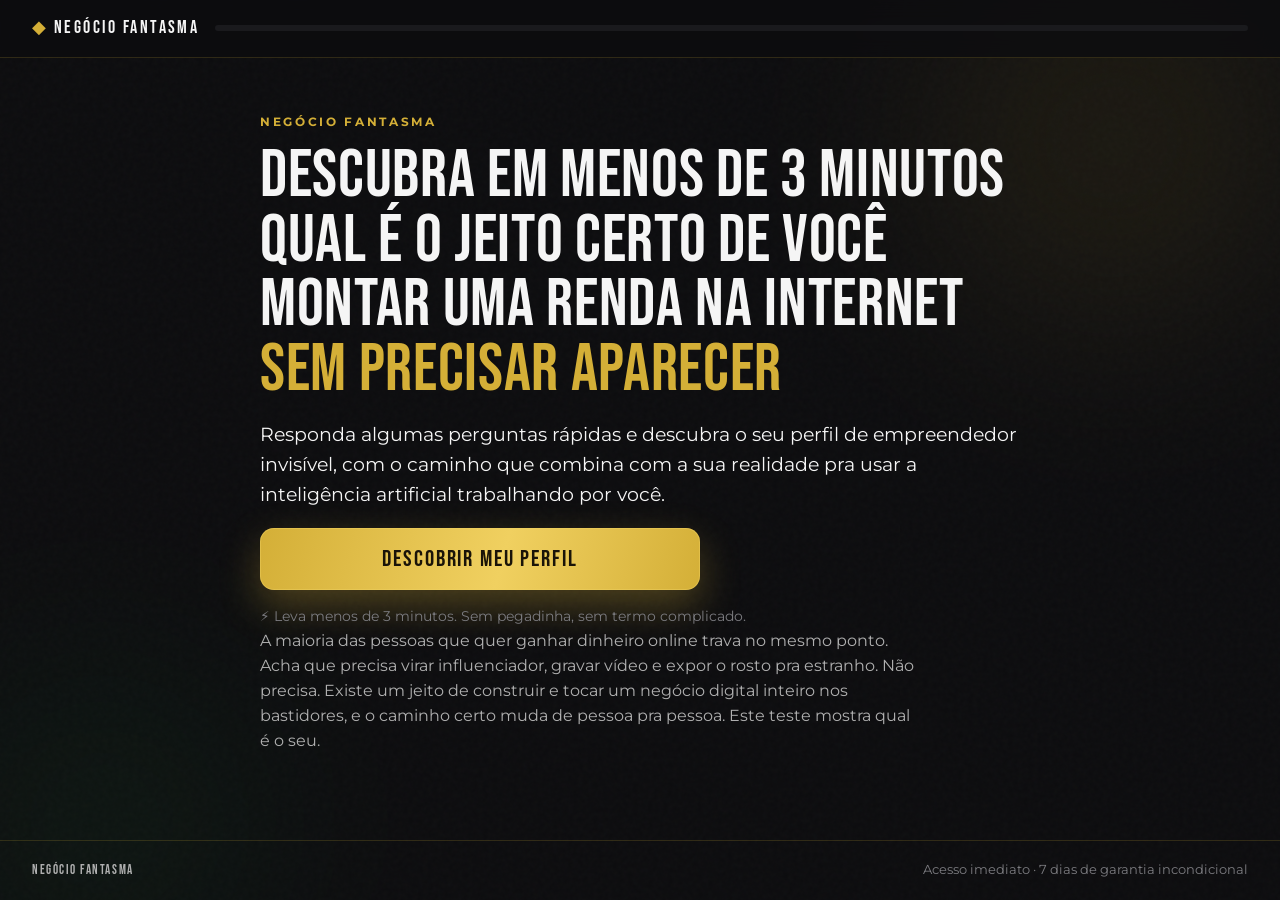
<file: quiz/index.html>
<!doctype html>
<html lang="pt-BR">
<head>
  <meta charset="UTF-8">
  <meta name="viewport" content="width=device-width, initial-scale=1">

  <!-- Google tag (gtag.js) — GA4 -->
  <script async src="https://www.googletagmanager.com/gtag/js?id=G-VH9KSGXKC7"></script>
  <script>
    window.dataLayer = window.dataLayer || [];
    function gtag(){dataLayer.push(arguments);}
    gtag('js', new Date());
    gtag('config', 'G-VH9KSGXKC7');
  </script>

  <!-- Meta Pixel -->
  <script>
    !function(f,b,e,v,n,t,s)
    {if(f.fbq)return;n=f.fbq=function(){n.callMethod?
    n.callMethod.apply(n,arguments):n.queue.push(arguments)};
    if(!f._fbq)f._fbq=n;n.push=n;n.loaded=!0;n.version='2.0';
    n.queue=[];t=b.createElement(e);t.async=!0;
    t.src=v;s=b.getElementsByTagName(e)[0];
    s.parentNode.insertBefore(t,s)}(window, document,'script',
    'https://connect.facebook.net/en_US/fbevents.js');
    fbq('init', '1717456686157031');
    fbq('track', 'PageView');
  </script>
  <noscript><img height="1" width="1" style="display:none"
    src="https://www.facebook.com/tr?id=1717456686157031&ev=PageView&noscript=1"></noscript>
  <!-- End Meta Pixel -->

  <title>Negócio Fantasma — Descubra o seu perfil de empreendedor invisível</title>
  <meta name="description" content="Responda em menos de 3 minutos e descubra o jeito certo de montar uma renda na internet sem precisar aparecer.">
  <meta name="theme-color" content="#0d0d0f">
  <meta name="color-scheme" content="dark">
  <meta name="robots" content="index, follow, max-image-preview:large, max-snippet:-1">
  <meta name="author" content="Negócio Fantasma">
  <link rel="canonical" href="https://www.iadanheiro.com.br/quiz/">
  <link rel="icon" type="image/png" href="/favicon.png">
  <meta property="og:type" content="website">
  <meta property="og:site_name" content="Negócio Fantasma">
  <meta property="og:locale" content="pt_BR">
  <meta property="og:url" content="https://www.iadanheiro.com.br/quiz/">
  <meta property="og:title" content="Descubra o seu perfil de empreendedor invisível">
  <meta property="og:description" content="Em menos de 3 minutos, descubra o caminho pra montar uma renda na internet sem aparecer.">
  <meta property="og:image" content="https://www.iadanheiro.com.br/images/img1.png">
  <meta name="twitter:card" content="summary_large_image">
  <meta name="twitter:title" content="Descubra o seu perfil de empreendedor invisível">
  <meta name="twitter:description" content="Em menos de 3 minutos, descubra o caminho pra montar uma renda na internet sem aparecer.">
  <meta name="twitter:image" content="https://www.iadanheiro.com.br/images/img1.png">
  <script type="application/ld+json">
  {
    "@context": "https://schema.org",
    "@type": "WebPage",
    "name": "Negócio Fantasma — Quiz do empreendedor invisível",
    "url": "https://www.iadanheiro.com.br/quiz/",
    "inLanguage": "pt-BR",
    "isPartOf": { "@type": "WebSite", "name": "Negócio Fantasma", "url": "https://www.iadanheiro.com.br/" },
    "description": "Responda em menos de 3 minutos e descubra o jeito certo de montar uma renda na internet sem precisar aparecer."
  }
  </script>
  <link rel="preconnect" href="https://fonts.googleapis.com">
  <link rel="preconnect" href="https://fonts.gstatic.com" crossorigin>
  <link href="https://fonts.googleapis.com/css2?family=Bebas+Neue&family=Montserrat:ital,wght@0,400;0,500;0,600;0,700;1,400&display=swap" rel="stylesheet">
  <link rel="stylesheet" href="/quiz/styles.css?v=3">
</head>
<body>
  <div class="bg" aria-hidden="true"><span class="bg__glow bg__glow--1"></span><span class="bg__glow bg__glow--2"></span><span class="bg__grain"></span></div>

  <header class="topbar">
    <span class="brand"><span class="brand__mark">◆</span> NEGÓCIO FANTASMA</span>
    <div class="progress"><span id="progress-bar" class="progress__bar"></span></div>
  </header>

  <main class="stage">
    <section id="app" class="screen" aria-live="polite"></section>
  </main>

  <footer class="foot">
    <span>Negócio Fantasma</span>
    <span>Acesso imediato · 7 dias de garantia incondicional</span>
  </footer>

  <script src="/quiz/quiz.js?v=3" defer></script>
</body>
</html>
</file>
<file: styles.css>
/* ===== NEGÓCIO FANTASMA LP STYLES ===== */

@keyframes nf-blink {
  0%, 100% { opacity: 1; }
  50% { opacity: 0; }
}

/* o HTML não usa wrapper .nf-page — aplicar direto no body, senão o texto
   herda preto/Times e o fundo fica branco */
body,
.nf-page {
  font-family: "Montserrat", sans-serif;
  background-color: #0d0d0f;
  color: #f5f5f5;
  overflow-x: hidden;
}

/* ===== DESKTOP CONTAINER ===== */
.nf-container {
  max-width: 480px;
  margin: 0 auto;
}

@media (min-width: 900px) {
  /* coluna de leitura confortável pra seções de texto corrido; seções com
     grid (módulos, bônus, depoimentos, método) continuam largas */
  .nf-container {
    max-width: 800px;
  }

  .nf-container:has(.nf-grid-2),
  .nf-container:has(.nf-grid-3),
  .nf-container:has(.nf-bonus-grid),
  .nf-container:has(.nf-testimonials-scroll),
  .nf-container:has(.nf-circ-testimonials) {
    max-width: 1100px;
  }
}

/* 2-col grid for desktop */
.nf-grid-2 {
  display: flex;
  flex-direction: column;
  gap: 2rem;
}

@media (min-width: 900px) {
  .nf-grid-2 {
    display: grid;
    grid-template-columns: 1fr 1fr;
    gap: 4rem;
    align-items: center;
  }

  .nf-grid-2.nf-grid-reverse > *:first-child {
    order: 2;
  }
  .nf-grid-2.nf-grid-reverse > *:last-child {
    order: 1;
  }
}

/* 3-col grid for desktop */
@media (min-width: 900px) {
  .nf-grid-3 {
    display: grid;
    grid-template-columns: repeat(3, 1fr);
    gap: 1.5rem;
  }
  .nf-grid-4-desktop {
    grid-template-columns: repeat(4, 1fr) !important;
  }
}

/* Typography */
.nf-title {
  font-family: "Bebas Neue", sans-serif;
  letter-spacing: 0.02em;
}

.nf-gold {
  color: #d4af37;
}

.nf-section-label {
  font-family: "Montserrat", sans-serif;
  font-size: 0.65rem;
  font-weight: 700;
  letter-spacing: 0.2em;
  text-transform: uppercase;
  color: #d4af37;
}

/* ===== CTA BUTTON ===== */
.nf-btn {
  display: inline-block;
  background: linear-gradient(135deg, #d4af37 0%, #f0d060 50%, #d4af37 100%);
  background-size: 200% 200%;
  color: #0d0d0f;
  font-family: "Montserrat", sans-serif;
  font-weight: 800;
  font-size: 0.95rem;
  letter-spacing: 0.08em;
  text-transform: uppercase;
  padding: 1rem 2rem;
  border-radius: 4px;
  border: none;
  cursor: pointer;
  text-align: center;
  position: relative;
  overflow: hidden;
  transition: background-position 0.4s ease, transform 0.2s ease, box-shadow 0.3s ease;
  box-shadow: 0 4px 20px rgba(212, 175, 55, 0.35), 0 0 0 0 rgba(212, 175, 55, 0.4);
  text-decoration: none;
  width: 100%;
  max-width: 420px;
}

.nf-btn::before {
  content: "";
  position: absolute;
  top: -50%;
  left: -60%;
  width: 40%;
  height: 200%;
  background: rgba(255, 255, 255, 0.25);
  transform: skewX(-20deg);
  animation: btnShine 3s infinite;
}

@keyframes btnShine {
  0% { left: -60%; opacity: 0; }
  10% { opacity: 1; }
  40% { left: 120%; opacity: 0; }
  100% { left: 120%; opacity: 0; }
}

.nf-btn:hover {
  background-position: right center;
  transform: translateY(-2px) scale(1.02);
  box-shadow: 0 8px 32px rgba(212, 175, 55, 0.55), 0 0 0 4px rgba(212, 175, 55, 0.15);
}

.nf-btn:active {
  transform: translateY(0) scale(0.99);
}

@keyframes btnPulse {
  0%, 100% { box-shadow: 0 4px 20px rgba(212, 175, 55, 0.35), 0 0 0 0 rgba(212, 175, 55, 0.4); }
  50% { box-shadow: 0 4px 20px rgba(212, 175, 55, 0.35), 0 0 0 10px rgba(212, 175, 55, 0); }
}

.nf-btn-pulse {
  animation: btnPulse 2s infinite;
}

/* ===== DIVIDERS ===== */
.nf-divider {
  height: 1px;
  background: linear-gradient(90deg, transparent, #d4af37 30%, #d4af37 70%, transparent);
  opacity: 0.3;
}

/* ===== IMAGE PLACEHOLDERS ===== */
.nf-img-placeholder {
  background: linear-gradient(135deg, #1a1a1d 0%, #252528 100%);
  border: 1px dashed rgba(212, 175, 55, 0.3);
  border-radius: 8px;
  display: flex;
  flex-direction: column;
  align-items: center;
  justify-content: center;
  gap: 8px;
  color: rgba(212, 175, 55, 0.5);
  font-size: 0.75rem;
  font-weight: 600;
  letter-spacing: 0.1em;
  text-transform: uppercase;
}

.nf-img-placeholder svg {
  opacity: 0.4;
}

/* ===== VIDEO PLACEHOLDER ===== */
.nf-video-placeholder {
  background: linear-gradient(135deg, #0d0d0f 0%, #1a1a1d 100%);
  border: 1px solid rgba(212, 175, 55, 0.2);
  border-radius: 12px;
  display: flex;
  flex-direction: column;
  align-items: center;
  justify-content: center;
  gap: 16px;
  position: relative;
  overflow: hidden;
  aspect-ratio: 16/9;
}

.nf-video-placeholder::after {
  content: "";
  position: absolute;
  inset: 0;
  background: radial-gradient(ellipse at center, rgba(212, 175, 55, 0.05) 0%, transparent 70%);
}

.nf-play-btn {
  width: 72px;
  height: 72px;
  background: rgba(212, 175, 55, 0.15);
  border: 2px solid rgba(212, 175, 55, 0.5);
  border-radius: 50%;
  display: flex;
  align-items: center;
  justify-content: center;
  position: relative;
  z-index: 1;
  animation: playPulse 2s infinite;
}

@keyframes playPulse {
  0%, 100% { box-shadow: 0 0 0 0 rgba(212, 175, 55, 0.3); }
  50% { box-shadow: 0 0 0 16px rgba(212, 175, 55, 0); }
}

.nf-video-label {
  font-size: 0.7rem;
  font-weight: 600;
  letter-spacing: 0.15em;
  text-transform: uppercase;
  color: rgba(212, 175, 55, 0.5);
  position: relative;
  z-index: 1;
}

/* ===== SECTIONS ===== */
.nf-section {
  padding: 2.5rem 1.25rem;
}

@media (min-width: 768px) {
  .nf-section {
    padding: 3rem 2rem;
  }
}

@media (min-width: 900px) {
  .nf-section {
    padding: 3.5rem 3rem;
  }
}

/* ===== CARDS ===== */
.nf-card {
  background: #1a1a1d;
  border: 1px solid rgba(212, 175, 55, 0.15);
  border-radius: 10px;
  padding: 1.5rem;
}

.nf-card-gold {
  background: linear-gradient(135deg, #1a1a1d, #252528);
  border: 1px solid rgba(212, 175, 55, 0.3);
  border-radius: 10px;
  padding: 1.5rem;
}

/* ===== SCROLL ANIMATIONS ===== */
.nf-fade-up {
  opacity: 0;
  transform: translateY(32px);
  transition: opacity 0.7s ease, transform 0.7s ease;
}

.nf-fade-up.visible {
  opacity: 1;
  transform: translateY(0);
}

.nf-fade-in {
  opacity: 0;
  transition: opacity 0.6s ease;
}

.nf-fade-in.visible {
  opacity: 1;
}

/* staggered children */
.nf-stagger > * {
  opacity: 0;
  transform: translateY(24px);
  transition: opacity 0.5s ease, transform 0.5s ease;
}

.nf-stagger.visible > *:nth-child(1) { opacity: 1; transform: none; transition-delay: 0.05s; }
.nf-stagger.visible > *:nth-child(2) { opacity: 1; transform: none; transition-delay: 0.15s; }
.nf-stagger.visible > *:nth-child(3) { opacity: 1; transform: none; transition-delay: 0.25s; }
.nf-stagger.visible > *:nth-child(4) { opacity: 1; transform: none; transition-delay: 0.35s; }
.nf-stagger.visible > *:nth-child(5) { opacity: 1; transform: none; transition-delay: 0.45s; }
.nf-stagger.visible > *:nth-child(6) { opacity: 1; transform: none; transition-delay: 0.55s; }
/* do 7º em diante (ex: FAQ tem 10 itens) — sem isso ficam opacity:0 pra sempre */
.nf-stagger.visible > *:nth-child(n+7) { opacity: 1; transform: none; transition-delay: 0.65s; }

/* blur-in animation (replaces framer-motion) */
@keyframes nf-blur-in {
  from { filter: blur(4px); opacity: 0; }
  to { filter: blur(0px); opacity: 1; }
}

.nf-blur-in {
  opacity: 0;
}

.nf-blur-in.visible {
  animation: nf-blur-in 0.5s ease-in-out 0.2s forwards;
}

/* ===== TRUST BADGES ===== */
.nf-trust-badge {
  display: flex;
  align-items: center;
  gap: 6px;
  font-size: 0.8rem;
  color: #b0b0b0;
}

.nf-trust-badge svg {
  color: #d4af37;
  flex-shrink: 0;
}

/* ===== TESTIMONIAL CARDS ===== */
.nf-testimonial {
  background: #1a1a1d;
  border: 1px solid rgba(212, 175, 55, 0.12);
  border-radius: 10px;
  padding: 1.5rem;
  position: relative;
}

.nf-testimonial::before {
  content: "\201C";
  position: absolute;
  top: -10px;
  left: 16px;
  font-size: 4rem;
  color: rgba(212, 175, 55, 0.2);
  font-family: Georgia, serif;
  line-height: 1;
}

/* ===== FAQ ACCORDION ===== */
.nf-faq-item {
  border-bottom: 1px solid rgba(255, 255, 255, 0.06);
}

.nf-faq-trigger {
  display: flex;
  justify-content: space-between;
  align-items: center;
  width: 100%;
  padding: 1.25rem 0;
  background: none;
  border: none;
  color: #f5f5f5;
  font-family: "Montserrat", sans-serif;
  font-weight: 600;
  font-size: 0.9rem;
  text-align: left;
  cursor: pointer;
  gap: 1rem;
}

.nf-faq-icon {
  flex-shrink: 0;
  width: 20px;
  height: 20px;
  color: #d4af37;
  transition: transform 0.3s ease;
}

.nf-faq-icon.open {
  transform: rotate(45deg);
}

.nf-faq-answer {
  overflow: hidden;
  max-height: 0;
  transition: max-height 0.4s ease, padding 0.3s ease;
  font-size: 0.875rem;
  line-height: 1.7;
  color: #b0b0b0;
  padding-bottom: 0;
}

.nf-faq-answer.open {
  max-height: 400px;
  padding-bottom: 1.25rem;
}

/* ===== OFFER BOX ===== */
.nf-offer-box {
  background: linear-gradient(160deg, #1a1a1d 0%, #0d0d0f 100%);
  border: 1px solid rgba(212, 175, 55, 0.35);
  border-radius: 16px;
  padding: 2rem 1.5rem;
  position: relative;
  overflow: hidden;
}

.nf-offer-box::before {
  content: "";
  position: absolute;
  top: -40%;
  right: -20%;
  width: 60%;
  height: 120%;
  background: radial-gradient(ellipse, rgba(212, 175, 55, 0.07) 0%, transparent 70%);
  pointer-events: none;
}

/* ===== GUARANTEE BADGE ===== */
.nf-guarantee {
  background: #1a1a1d;
  border: 2px solid rgba(212, 175, 55, 0.3);
  border-radius: 50%;
  width: 120px;
  height: 120px;
  display: flex;
  flex-direction: column;
  align-items: center;
  justify-content: center;
  flex-shrink: 0;
}

/* ===== GHOST ICON ACCENT ===== */
.nf-ghost-accent {
  font-size: 3rem;
  filter: drop-shadow(0 0 20px rgba(212, 175, 55, 0.3));
}

/* ===== MODULE LIST ===== */
.nf-module-item {
  display: flex;
  gap: 1rem;
  align-items: flex-start;
  padding: 1rem 0;
  border-bottom: 1px solid rgba(255, 255, 255, 0.05);
}

.nf-module-num {
  font-family: "Bebas Neue", sans-serif;
  font-size: 2rem;
  color: rgba(212, 175, 55, 0.3);
  line-height: 1;
  flex-shrink: 0;
  width: 2.5rem;
}

/* ===== HORIZONTAL SCROLL TESTIMONIALS (mobile) ===== */
.nf-testimonials-scroll {
  display: flex;
  gap: 1rem;
  overflow-x: auto;
  padding-bottom: 1rem;
  scroll-snap-type: x mandatory;
  -webkit-overflow-scrolling: touch;
  scrollbar-width: none;
}

.nf-testimonials-scroll::-webkit-scrollbar {
  display: none;
}

.nf-testimonials-scroll .nf-testimonial {
  flex-shrink: 0;
  width: 85vw;
  max-width: 340px;
  scroll-snap-align: start;
}

@media (min-width: 768px) {
  .nf-testimonials-scroll {
    display: grid;
    grid-template-columns: repeat(2, 1fr);
    overflow-x: visible;
  }

  .nf-testimonials-scroll .nf-testimonial {
    width: auto;
    max-width: none;
  }
}

/* ===== ICON PILLS ===== */
.nf-icon-pill {
  display: flex;
  flex-direction: column;
  align-items: center;
  gap: 6px;
  font-size: 0.65rem;
  font-weight: 700;
  letter-spacing: 0.1em;
  text-transform: uppercase;
  color: #b0b0b0;
}

.nf-icon-pill .icon-wrap {
  width: 52px;
  height: 52px;
  border: 1px solid rgba(212, 175, 55, 0.3);
  border-radius: 12px;
  display: flex;
  align-items: center;
  justify-content: center;
  background: rgba(212, 175, 55, 0.05);
  color: #d4af37;
}

/* desktop: pill vira linha (ícone à esquerda, texto alinhado à esquerda) —
   coluna centralizada é layout de mobile */
@media (min-width: 900px) {
  .nf-icon-pill {
    display: grid;
    grid-template-columns: auto 1fr;
    column-gap: 1.25rem;
    row-gap: 4px;
    align-items: start;
    text-align: left;
  }

  .nf-icon-pill .icon-wrap {
    grid-row: 1 / span 2;
  }

  .nf-icon-pill p {
    text-align: left !important;
  }
}

/* ===== HERO DESKTOP ===== */
.nf-hero-vsl-desktop {
  display: none;
}

@media (min-width: 900px) {
  .nf-hero-inner {
    max-width: 1100px !important;
    margin: 0 auto;
    padding: 4rem 3rem 3rem !important;
    display: grid !important;
    grid-template-columns: 1fr 1fr;
    gap: 4rem;
    align-items: center;
  }

  .nf-hero-left {
    text-align: left !important;
  }

  .nf-hero-left > div:first-child {
    text-align: left !important;
  }

  .nf-hero-left > div:first-child > div {
    margin-left: 0 !important;
    margin-right: auto !important;
  }

  .nf-hero-left .nf-fade-up {
    text-align: left !important;
  }

  .nf-hero-left p {
    text-align: left !important;
  }

  .nf-hero-left .nf-trust-badges {
    align-items: flex-start !important;
  }

  .nf-hero-left > div[style] {
    justify-content: flex-start !important;
  }

  .nf-hero-vsl-mobile {
    display: none;
  }

  .nf-hero-vsl-desktop {
    display: block;
  }

  .nf-hero-right {
    width: 100%;
  }
}

/* ===== BONUS GRID ===== */
.nf-bonus-grid {
  display: flex;
  flex-direction: column;
  gap: 1.5rem;
}

@media (min-width: 900px) {
  .nf-bonus-grid {
    display: grid;
    grid-template-columns: 1fr 1fr;
    gap: 2rem;
  }
}

/* ===== TESTIMONIALS DESKTOP ===== */
@media (min-width: 900px) {
  .nf-testimonials-scroll {
    display: grid;
    grid-template-columns: repeat(3, 1fr);
    overflow-x: visible;
    gap: 1.5rem;
  }

  .nf-testimonials-scroll .nf-testimonial {
    width: auto;
    max-width: none;
  }
}

/* ===== OFFER/GARANTIA DESKTOP MAX WIDTH ===== */
@media (min-width: 900px) {
  .nf-offer-inner {
    max-width: 640px;
    margin: 0 auto;
  }
}

/* ===== PRICE DISPLAY ===== */
.nf-price-crossed {
  font-size: 1rem;
  color: #b0b0b0;
  text-decoration: line-through;
}

.nf-price-main {
  font-family: "Bebas Neue", sans-serif;
  font-size: 4rem;
  color: #d4af37;
  line-height: 1;
}

.nf-price-currency {
  font-family: "Bebas Neue", sans-serif;
  font-size: 1.8rem;
  vertical-align: super;
  color: #d4af37;
}

/* ===== CIRCULAR TESTIMONIALS ===== */
.nf-circ-testimonials {
  display: grid;
  grid-template-columns: 1fr;
  gap: 2.5rem;
}

@media (min-width: 700px) {
  .nf-circ-testimonials {
    grid-template-columns: 1fr 1fr;
    align-items: center;
  }
}

.nf-circ-images {
  position: relative;
  width: 60%;
  aspect-ratio: 3 / 4;
  perspective: 1000px;
  margin: 0 auto;
  overflow: hidden;
  border-radius: 16px;
}

.nf-circ-images img {
  position: absolute;
  width: 100%;
  height: 100%;
  object-fit: cover;
  object-position: center top;
  border-radius: 16px;
  box-shadow: 0 8px 32px rgba(0,0,0,0.5);
  background: rgba(0,0,0,0.4);
  transition: all 0.8s cubic-bezier(0.4, 2, 0.3, 1);
}

.nf-circ-nav-btn {
  width: 40px;
  height: 40px;
  border-radius: 50%;
  border: 1px solid rgba(212,175,55,0.3);
  background: rgba(212,175,55,0.08);
  color: #d4af37;
  display: flex;
  align-items: center;
  justify-content: center;
  cursor: pointer;
  transition: all 0.2s;
  font-size: 14px;
}

.nf-circ-nav-btn:hover {
  background: #d4af37;
  color: #0d0d0f;
}

.nf-circ-dot {
  height: 6px;
  border-radius: 3px;
  background: rgba(212,175,55,0.25);
  border: none;
  cursor: pointer;
  transition: all 0.3s;
  padding: 0;
}

.nf-circ-dot.active {
  width: 20px !important;
  background: #d4af37;
}

.nf-quote-transition {
  transition: opacity 0.3s ease, transform 0.3s ease;
}

/* ===== STATS GRID (2x2 mobile → 4 col desktop) ===== */
@media (min-width: 900px) {
  .nf-stats-grid {
    grid-template-columns: repeat(4, 1fr) !important;
  }
}

/* ===== RESET BASICS ===== */
*, *::before, *::after { box-sizing: border-box; }
body { margin: 0; padding: 0; }
h1, h2, h3, p { margin: 0; }
img { max-width: 100%; }
button { font-family: inherit; }
</file>
<file: quiz/styles.css>
/* ===== NEGÓCIO FANTASMA — Quiz · tema preto/dourado ===== */
:root {
  --ink: #0d0d0f;
  --ink-2: #131316;
  --card: #1a1a1d;
  --card-2: #252528;
  --line: rgba(212, 175, 55, 0.18);
  --gold: #d4af37;
  --gold-2: #f0d060;
  --green: #16c047;
  --green-2: #3dff77;
  --ivory: #f5f5f5;
  --muted: #b0b0b0;
  --muted-2: #7c7c80;
  --radius: 16px;
  --maxw: 760px;
  --ease: cubic-bezier(0.16, 1, 0.3, 1);
}

* { box-sizing: border-box; }
html { scroll-behavior: smooth; }
body {
  margin: 0;
  min-height: 100vh;
  display: flex;
  flex-direction: column;
  background: var(--ink);
  color: var(--ivory);
  font-family: 'Montserrat', system-ui, sans-serif;
  font-size: 16px;
  line-height: 1.6;
  -webkit-font-smoothing: antialiased;
  overflow-x: hidden;
}

/* ----- fundo ----- */
.bg { position: fixed; inset: 0; z-index: -1; overflow: hidden; pointer-events: none; }
.bg__glow { position: absolute; border-radius: 50%; filter: blur(80px); opacity: .5; }
.bg__glow--1 { width: 46vw; height: 46vw; top: -12vw; right: -10vw; background: radial-gradient(circle, rgba(212,175,55,.22), transparent 70%); }
.bg__glow--2 { width: 40vw; height: 40vw; bottom: -14vw; left: -12vw; background: radial-gradient(circle, rgba(22,192,71,.14), transparent 70%); }
.bg__grain { position: absolute; inset: 0; opacity: .05; mix-blend-mode: soft-light;
  background-image: url("data:image/svg+xml,%3Csvg viewBox='0 0 200 200' xmlns='http://www.w3.org/2000/svg'%3E%3Cfilter id='n'%3E%3CfeTurbulence type='fractalNoise' baseFrequency='.9' numOctaves='3' stitchTiles='stitch'/%3E%3C/filter%3E%3Crect width='100%25' height='100%25' filter='url(%23n)' opacity='.5'/%3E%3C/svg%3E"); }

/* ----- topbar + progresso ----- */
.topbar {
  position: sticky; top: 0; z-index: 10;
  display: flex; align-items: center; gap: 1rem;
  padding: .9rem clamp(1rem, 4vw, 2rem);
  background: rgba(13,13,15,.82); backdrop-filter: blur(10px);
  border-bottom: 1px solid var(--line);
}
.brand { font-family: 'Bebas Neue', sans-serif; letter-spacing: .14em; font-size: 1.1rem; color: var(--ivory); white-space: nowrap; }
.brand__mark { color: var(--gold); }
.progress { flex: 1; height: 6px; border-radius: 100px; background: var(--card); overflow: hidden; }
.progress__bar { display: block; height: 100%; width: 0; border-radius: 100px;
  background: linear-gradient(90deg, var(--gold), var(--gold-2)); transition: width .5s var(--ease); box-shadow: 0 0 14px rgba(212,175,55,.5); }

/* ----- palco / telas ----- */
.stage { flex: 1; display: flex; align-items: center; justify-content: center; padding: clamp(1.5rem, 5vw, 3.5rem) clamp(1rem, 4vw, 2rem); }
.screen { width: 100%; max-width: var(--maxw); opacity: 0; transform: translateY(18px); }
.screen.is-in { opacity: 1; transform: none; transition: opacity .55s var(--ease), transform .55s var(--ease); }
.screen--q, .screen--intro { max-width: var(--maxw); }

.eyebrow { display: inline-block; margin: 0 0 1rem; color: var(--gold); font: 700 .76rem/1 'Montserrat'; letter-spacing: .22em; text-transform: uppercase; }
.display { font-family: 'Bebas Neue', sans-serif; font-weight: 400; line-height: .96; letter-spacing: .01em;
  font-size: clamp(2.4rem, 6.5vw, 4.2rem); margin: 0 0 1.1rem; color: var(--ivory); text-transform: uppercase; }
.display--sm { font-size: clamp(2rem, 5vw, 3.2rem); }
.display .hl { color: var(--gold); }
.sub { font-size: clamp(1.02rem, 2.1vw, 1.18rem); color: var(--ivory); margin: 0 0 1.1rem; }
.apoio { color: var(--muted); margin: 0 0 1.8rem; font-size: .98rem; }
.micro { color: var(--muted-2); font-size: .85rem; margin: 1rem 0 0; }

/* ----- botão ----- */
.btn { display: inline-flex; align-items: center; justify-content: center; gap: .5rem;
  border: none; cursor: pointer; text-decoration: none; text-align: center;
  font-family: 'Bebas Neue', sans-serif; letter-spacing: .08em; font-size: clamp(1.1rem, 2.4vw, 1.45rem);
  padding: 1.05rem 2rem; border-radius: 14px; transition: transform .2s var(--ease), box-shadow .2s var(--ease), filter .2s var(--ease); }
.btn--gold { background: linear-gradient(105deg, var(--gold), var(--gold-2) 55%, var(--gold)); color: #1a1408;
  box-shadow: 0 16px 40px rgba(212,175,55,.32), 0 0 0 1px rgba(240,208,96,.45) inset; width: min(440px, 100%); }
.btn--gold:hover { transform: translateY(-2px); box-shadow: 0 22px 52px rgba(212,175,55,.42); filter: brightness(1.04); }
.btn--gold:active { transform: translateY(0); }

/* ----- intro ----- */
.intro { text-align: left; display: flex; flex-direction: column; align-items: stretch; }
.intro .display { max-width: none; }
.intro .sub, .intro .apoio { max-width: 60ch; }

/* ----- pergunta ----- */
.quiz__head { margin-bottom: .8rem; }
.quiz__count { color: var(--gold); font: 700 .8rem/1 'Montserrat'; letter-spacing: .14em; text-transform: uppercase; }
.quiz__q { font-family: 'Bebas Neue', sans-serif; font-weight: 400; line-height: 1.02; letter-spacing: .01em;
  font-size: clamp(1.7rem, 4.4vw, 2.7rem); margin: 0 0 1.6rem; text-transform: uppercase; }
.opts { display: grid; gap: .8rem; }
.opt { display: flex; align-items: center; gap: 1rem; text-align: left; cursor: pointer;
  padding: 1.1rem 1.25rem; border-radius: var(--radius); background: var(--card); border: 1px solid var(--line);
  color: var(--ivory); font-family: 'Montserrat'; font-size: 1.02rem; line-height: 1.35;
  transition: transform .18s var(--ease), border-color .18s, background .18s, box-shadow .18s; }
.opt__mark { flex: none; width: 22px; height: 22px; border-radius: 50%; border: 2px solid var(--muted-2); transition: all .18s; position: relative; }
.opt:hover { transform: translateX(4px); border-color: var(--gold); background: var(--card-2); }
.opt:hover .opt__mark { border-color: var(--gold); }
.opt.is-sel { border-color: var(--gold); background: var(--card-2); box-shadow: 0 0 0 1px var(--gold) inset, 0 14px 30px rgba(0,0,0,.4); }
.opt.is-sel .opt__mark { border-color: var(--gold); background: var(--gold); box-shadow: 0 0 0 4px rgba(212,175,55,.18); }
.opt__t { flex: 1; }
.back { margin-top: 1.3rem; background: none; border: none; cursor: pointer; color: var(--muted-2); font-family: 'Montserrat'; font-size: .9rem; }
.back:hover { color: var(--gold); }

/* ----- captura ----- */
.capture { text-align: left; display: flex; flex-direction: column; align-items: stretch; }
.capture .sub { max-width: 46ch; }
.lead-form { width: 100%; max-width: 440px; display: grid; gap: .7rem; margin: .8rem 0 0; }
.lead-form input { width: 100%; padding: 1rem 1.15rem; border-radius: 12px; background: var(--card); border: 1px solid var(--line);
  color: var(--ivory); font-family: 'Montserrat'; font-size: 1rem; transition: border-color .18s, box-shadow .18s; }
.lead-form input::placeholder { color: var(--muted-2); }
.lead-form input:focus { outline: none; border-color: var(--gold); box-shadow: 0 0 0 3px rgba(212,175,55,.16); }
.lead-form .btn { margin-top: .3rem; }
.lead-form.shake { animation: shake .4s; }
@keyframes shake { 0%,100%{transform:translateX(0)} 20%,60%{transform:translateX(-7px)} 40%,80%{transform:translateX(7px)} }

/* ----- loading ----- */
.loading { text-align: center; display: flex; flex-direction: column; align-items: center; gap: 1.6rem; padding: 3rem 0; }
.spinner { width: 64px; height: 64px; border-radius: 50%; border: 4px solid var(--card-2); border-top-color: var(--gold); animation: spin 1s linear infinite; }
@keyframes spin { to { transform: rotate(360deg); } }
.loading__t { font-family: 'Bebas Neue', sans-serif; letter-spacing: .04em; font-size: clamp(1.3rem, 3.6vw, 1.8rem); color: var(--gold); text-transform: uppercase; }

/* ----- resultado ----- */
.result .display { max-width: none; }
.result__body { text-align: left; margin: .5rem 0 1.8rem; }
.result__body p { color: var(--muted); margin: 0 0 1.1rem; }
.result__body h3 { font-family: 'Bebas Neue', sans-serif; font-weight: 400; letter-spacing: .04em; color: var(--gold);
  font-size: clamp(1.2rem, 3vw, 1.6rem); margin: 1.6rem 0 .6rem; text-transform: uppercase; }
.result__transition { margin-top: 1.6rem; padding: 1.4rem 1.5rem; border-radius: var(--radius);
  background: linear-gradient(145deg, rgba(212,175,55,.10), rgba(212,175,55,.02)); border: 1px solid var(--line); }
.result__transition p { color: var(--ivory); margin: 0; }
.result > .btn { margin-top: .4rem; }
.result { text-align: left; }

/* ----- ponte ----- */
.bridge { text-align: left; display: flex; flex-direction: column; align-items: stretch; }
.bridge__reforco { font-family: 'Bebas Neue', sans-serif; font-weight: 400; letter-spacing: .02em; line-height: 1.05;
  font-size: clamp(1.5rem, 4vw, 2.3rem); color: var(--ivory); text-transform: uppercase; max-width: none; margin: 0 0 1.2rem; }
.bridge__txt { color: var(--muted); max-width: 54ch; margin: 0 0 1.3rem; }
.bridge__obj { color: var(--green-2); font-weight: 600; font-size: .98rem; margin: 0 0 1.6rem;
  padding: .7rem 1.1rem; border-radius: 100px; background: rgba(22,192,71,.10); border: 1px solid rgba(22,192,71,.3); }

/* ----- rodapé ----- */
.foot { display: flex; flex-wrap: wrap; justify-content: space-between; gap: .5rem;
  padding: 1.2rem clamp(1rem, 4vw, 2rem); border-top: 1px solid var(--line);
  color: var(--muted-2); font-size: .8rem; }
.foot span:first-child { font-family: 'Bebas Neue', sans-serif; letter-spacing: .12em; color: var(--muted); }

@media (max-width: 560px) {
  .topbar .brand { font-size: .95rem; }
  .opt { padding: 1rem 1.1rem; font-size: .98rem; }
  .foot { justify-content: center; text-align: center; }
  /* abertura: botão visível ao entrar + headline menor (linhas mais longas = menos margem lateral, menos "paredão") — pedido Deidson */
  .stage { padding: 1rem .85rem 2rem; }
  .intro .display { font-size: 1.55rem; line-height: 1.08; letter-spacing: .005em; margin-bottom: .7rem; }
  .intro .sub { font-size: .94rem; margin-bottom: 1rem; }
  .intro .btn--gold { width: 100%; }
  .intro .micro { margin-top: .7rem; }
  .intro .apoio { font-size: .86rem; margin: 1.5rem 0 0; opacity: .82; }
  .quiz__q { font-size: clamp(1.5rem, 5.6vw, 2rem); }
}
@media (prefers-reduced-motion: reduce) {
  .screen, .screen.is-in { transition: none; transform: none; opacity: 1; }
  .spinner { animation-duration: 2s; }
}
</file>
